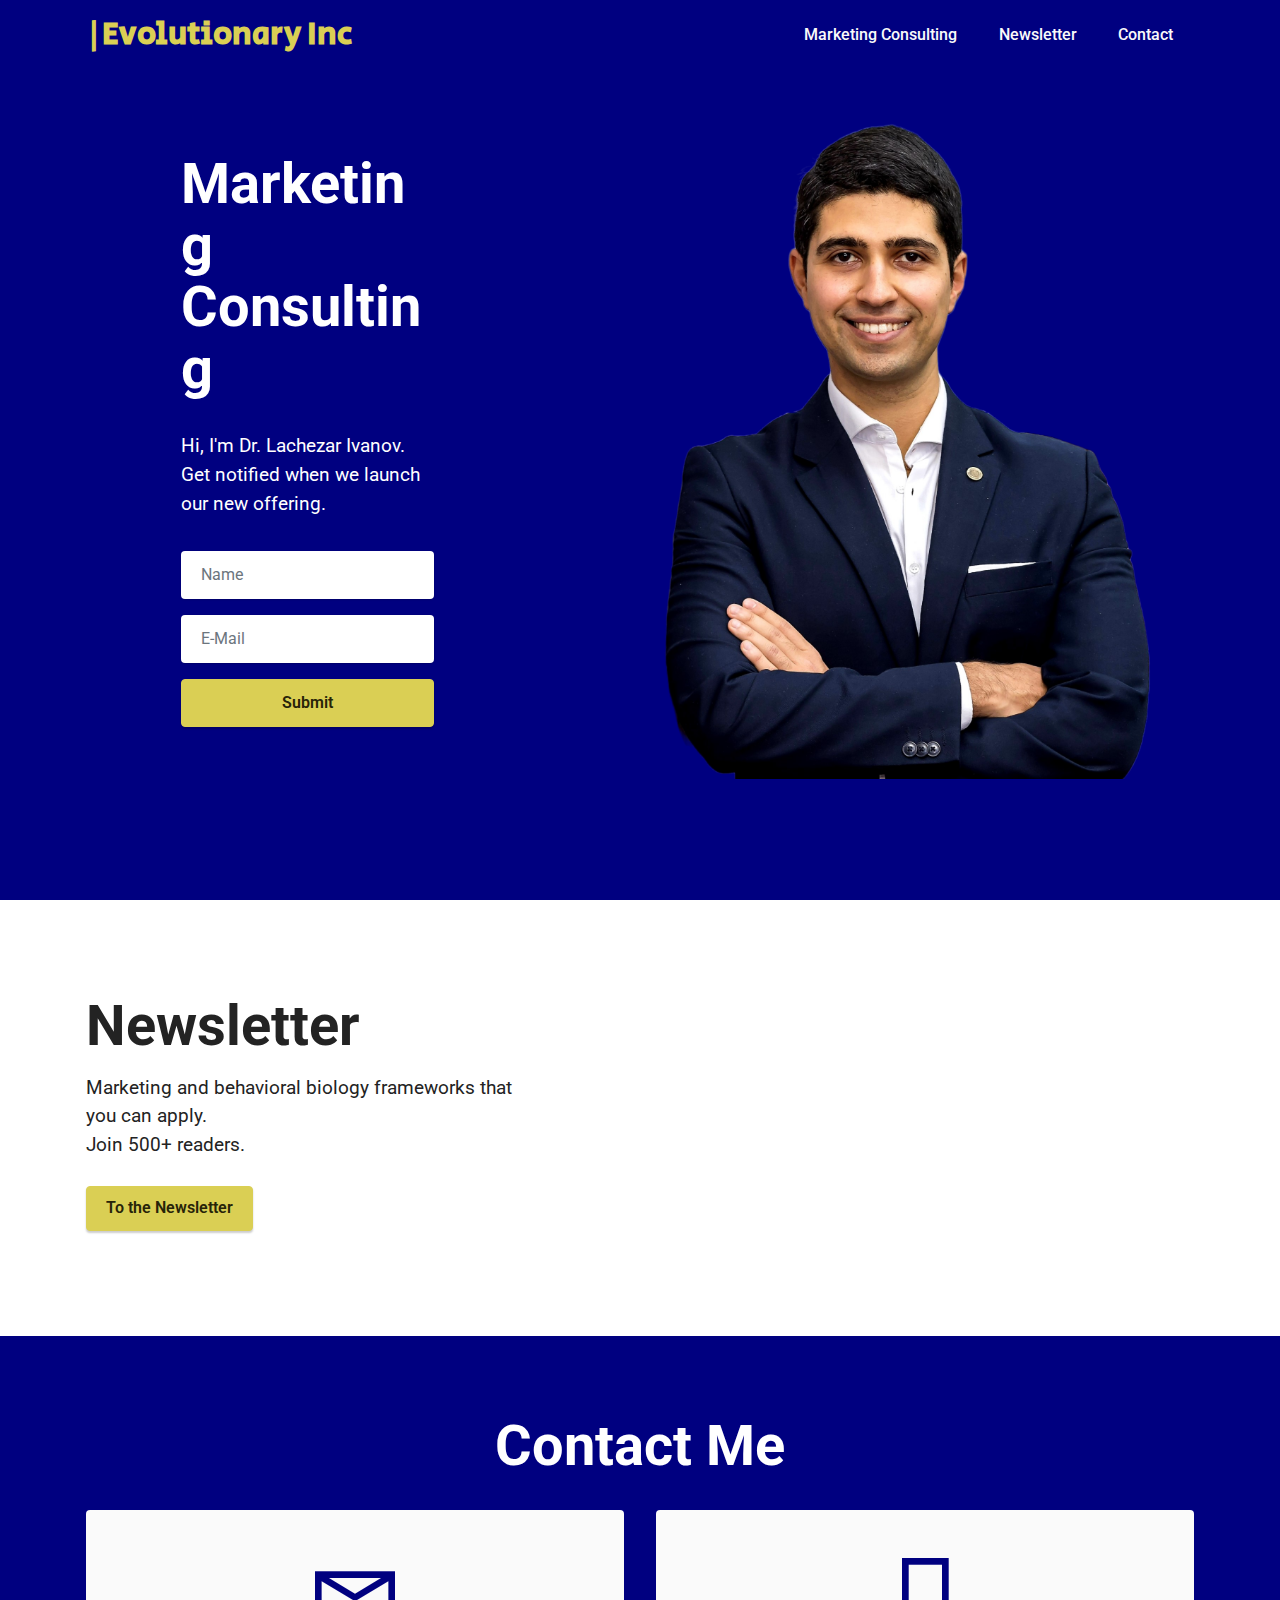
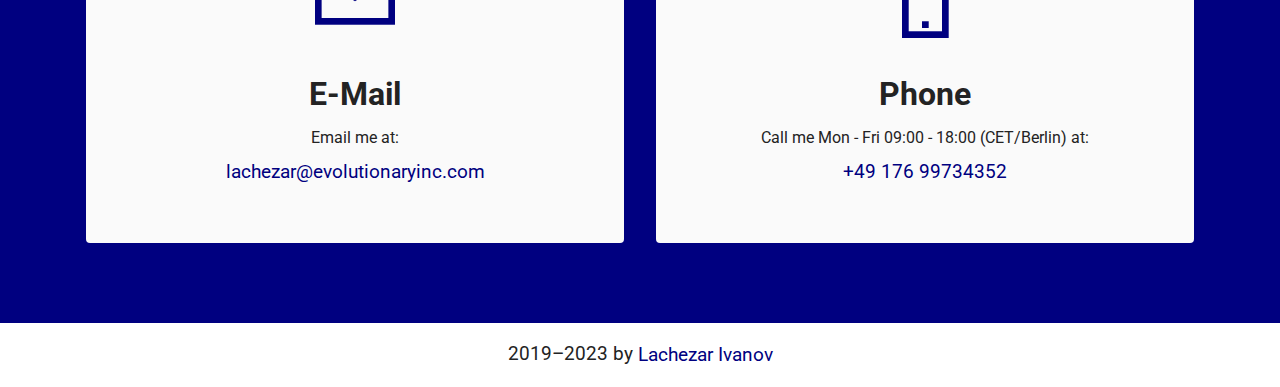
<file: index.html>
<!DOCTYPE html>
<html  >
<head>
  <!-- Site made with Mobirise Website Builder v5.6.13, https://mobirise.com -->
  <meta charset="UTF-8">
  <meta http-equiv="X-UA-Compatible" content="IE=edge">
  <meta name="generator" content="Mobirise v5.6.13, mobirise.com">
  <meta name="twitter:card" content="summary_large_image"/>
  <meta name="twitter:image:src" content="">
  <meta property="og:image" content="">
  <meta name="twitter:title" content="Evolutionary Inc: Marketing Consultancy">
  <meta name="viewport" content="width=device-width, initial-scale=1, minimum-scale=1">
  <link rel="shortcut icon" href="assets/images/evolutionary-inc-logo-500x500-128x128.png" type="image/x-icon">
  <meta name="description" content="Evolutionary Inc is a marketing consultancy working on segmentation, positioning, brand assets, and marketing communications.">
  
  
  <title>Evolutionary Inc: Marketing Consultancy</title>
  <link rel="stylesheet" href="assets/web/assets/mobirise-icons2/mobirise2.css">
  <link rel="stylesheet" href="assets/bootstrap/css/bootstrap.min.css">
  <link rel="stylesheet" href="assets/bootstrap/css/bootstrap-grid.min.css">
  <link rel="stylesheet" href="assets/bootstrap/css/bootstrap-reboot.min.css">
  <link rel="stylesheet" href="assets/dropdown/css/style.css">
  <link rel="stylesheet" href="assets/socicon/css/styles.css">
  <link rel="stylesheet" href="assets/theme/css/style.css">
  <link rel="preload" href="https://fonts.googleapis.com/css?family=Secular+One:400&display=swap" as="style" onload="this.onload=null;this.rel='stylesheet'">
  <noscript><link rel="stylesheet" href="https://fonts.googleapis.com/css?family=Secular+One:400&display=swap"></noscript>
  <link rel="preload" href="https://fonts.googleapis.com/css?family=Roboto:100,100i,300,300i,400,400i,500,500i,700,700i,900,900i&display=swap" as="style" onload="this.onload=null;this.rel='stylesheet'">
  <noscript><link rel="stylesheet" href="https://fonts.googleapis.com/css?family=Roboto:100,100i,300,300i,400,400i,500,500i,700,700i,900,900i&display=swap"></noscript>
  <link rel="preload" as="style" href="assets/mobirise/css/mbr-additional.css"><link rel="stylesheet" href="assets/mobirise/css/mbr-additional.css" type="text/css">
  
  
  
  
</head>
<body>

<!-- Analytics -->
<script>
  (function(i,s,o,g,r,a,m){i['GoogleAnalyticsObject']=r;i[r]=i[r]||function(){
  (i[r].q=i[r].q||[]).push(arguments)},i[r].l=1*new Date();a=s.createElement(o),
  m=s.getElementsByTagName(o)[0];a.async=1;a.src=g;m.parentNode.insertBefore(a,m)
  })(window,document,'script','https://www.google-analytics.com/analytics.js','ga');

  ga('create', 'UA-76173219-5', 'auto');
  ga('send', 'pageview');

</script>
<!-- /Analytics -->


  
  <section data-bs-version="5.1" class="menu menu1 cid-to7gzhZr04" once="menu" id="menu1-f">
    

    <nav class="navbar navbar-dropdown navbar-expand-lg">
        <div class="container">
            <div class="navbar-brand">
                
                <span class="navbar-caption-wrap"><a class="navbar-caption text-secondary text-primary display-1" href="index.html">|Evolutionary Inc</a></span>
            </div>
            <button class="navbar-toggler" type="button" data-toggle="collapse" data-bs-toggle="collapse" data-target="#navbarSupportedContent" data-bs-target="#navbarSupportedContent" aria-controls="navbarNavAltMarkup" aria-expanded="false" aria-label="Toggle navigation">
                <div class="hamburger">
                    <span></span>
                    <span></span>
                    <span></span>
                    <span></span>
                </div>
            </button>
            <div class="collapse navbar-collapse" id="navbarSupportedContent">
                <ul class="navbar-nav nav-dropdown nav-right" data-app-modern-menu="true"><li class="nav-item"><a class="nav-link link text-white text-primary display-4" href="index.html#form4-p">Marketing Consulting</a>
                    </li><li class="nav-item"><a class="nav-link link text-white text-primary display-4" href="index.html#header1-q">Newsletter</a></li><li class="nav-item"><a class="nav-link link text-white text-primary display-4" href="index.html#contacts1-s">Contact</a></li></ul>
                
                
            </div>
        </div>
    </nav>
</section>

<section data-bs-version="5.1" class="form4 cid-ttQBz0E7l8 mbr-fullscreen" id="form4-p">

    

    

    <div class="container">
        <div class="row content-wrapper justify-content-center">
            <div class="col-lg-3 offset-lg-1 mbr-form" data-form-type="formoid">
                <form action="https://mobirise.eu/" method="POST" class="mbr-form form-with-styler" data-form-title="Form Name"><input type="hidden" name="email" data-form-email="true" value="EQu5ahDwADeiQUHLgij36O3Ph3BpRy1OVOCgx5FHbwKoNiD0pfSdRwQ44IWjdr+X67zLuc9Zx8qYf94QKtgQATHbCCCF3hso20zBoK39y7ofCHayWc7Z/lQeY8fdHCHf">
                    <div class="row">
                        <div hidden="hidden" data-form-alert="" class="alert alert-success col-12">Success!</div>
                        <div hidden="hidden" data-form-alert-danger="" class="alert alert-danger col-12">
                            Oops...! some problem!
                        </div>
                    </div>
                    <div class="dragArea row">
                        <div class="col-lg-12 col-md-12 col-sm-12">
                            <h1 class="mbr-section-title mb-4 display-2">
                                <strong>Marketing Consulting</strong></h1>
                        </div>
                        <div class="col-lg-12 col-md-12 col-sm-12">
                            <p class="mbr-text mbr-fonts-style mb-4 display-7">Hi, I'm Dr. Lachezar Ivanov.<br>Get notified when we launch our new offering.</p>
                        </div>
                        <div class="col-lg-12 col-md col-12 form-group mb-3" data-for="name">
                            <input type="text" name="name" placeholder="Name" data-form-field="name" class="form-control" value="" id="name-form4-p">
                        </div>
                        <div class="col-lg-12 col-md col-12 form-group mb-3" data-for="email">
                            <input type="email" name="email" placeholder="E-Mail" data-form-field="email" class="form-control" value="" id="email-form4-p">
                        </div>
                        <div class="col-12 col-md-auto mbr-section-btn"><button type="submit" class="btn btn-secondary display-4">Submit</button></div>
                    </div>
                </form>
            </div>
            <div class="col-lg-7 offset-lg-1 col-12">
                <div class="image-wrapper">
                    <img class="w-100" src="assets/images/lachezar-ivanov-2.png" alt="">
                </div>
            </div>
        </div>
    </div>
</section>

<section data-bs-version="5.1" class="header1 cid-ttQEylziJT" id="header1-q">

    

    
    

    <div class="container">
        <div class="row">
            <div class="col-12 col-lg-5">
                <h1 class="mbr-section-title mbr-fonts-style mb-3 display-2"><strong>Newsletter</strong></h1>
                
                <p class="mbr-text mbr-fonts-style display-7">Marketing and behavioral biology frameworks that you can apply.<br>Join 500+ readers.</p>
                <div class="mbr-section-btn mt-3"><a class="btn btn-secondary display-4" href="https://www.linkedin.com/newsletters/evolutionary-inc-6883806174953705472/">To the Newsletter</a></div>
            </div>
        </div>
    </div>
</section>

<section data-bs-version="5.1" class="contacts1 cid-ttQIy00eba" id="contacts1-s">

    

    
    
    <div class="container">
        <div class="mbr-section-head">
            <h3 class="mbr-section-title mbr-fonts-style align-center mb-0 display-2">
                <strong>Contact Me</strong></h3>
            
        </div>
        <div class="row justify-content-center mt-4">
            <div class="card col-12 col-lg-6">
                <div class="card-wrapper">
                    <div class="card-box align-center">
                        <div class="image-wrapper">
                            <span class="mbr-iconfont mobi-mbri-letter mobi-mbri"></span>
                        </div>
                        <h4 class="card-title mbr-fonts-style mb-2 display-5">
                            <strong>E-Mail</strong>
                        </h4>
                        <p class="mbr-text mbr-fonts-style mb-2 display-4">
                            Email me at:</p>
                        <h5 class="link mbr-fonts-style display-7"><a href="mailto:lachezar@evolutionaryinc.com" class="text-primary">lachezar@evolutionaryinc.com</a>
                        </h5>
                    </div>
                </div>
            </div>
            <div class="card col-12 col-lg-6">
                <div class="card-wrapper">
                    <div class="card-box align-center">
                        <div class="image-wrapper">
                            <span class="mbr-iconfont mobi-mbri-mobile-2 mobi-mbri"></span>
                        </div>
                        <h4 class="card-title mbr-fonts-style align-center mb-2 display-5">
                            <strong>Phone</strong>
                        </h4>
                        <p class="mbr-text mbr-fonts-style mb-2 display-4">Call me Mon - Fri 09:00 - 18:00 (CET/Berlin) at:</p>
                        <h5 class="link mbr-black mbr-fonts-style display-7"><a href="tel:+49 176 99734352" class="text-primary">+49 176 99734352</a></h5>
                    </div>
                </div>
            </div>
        </div>
    </div>
</section><section class="display-7" style="padding: 0;align-items: center;justify-content: center;flex-wrap: wrap;    align-content: center;display: flex;position: relative;height: 4rem;"><a href="https://mobiri.se/239998" style="flex: 1 1;height: 4rem;position: absolute;width: 100%;z-index: 1;"><img alt="" style="height: 4rem;" src="[data-uri]"></a><p style="margin: 0;text-align: center;" class="display-7">2019–2023 by &#8204;</p><a style="z-index:1" href="https://mobirise.com/builder/web-design-program.html">Lachezar Ivanov</a></section><script src="assets/bootstrap/js/bootstrap.bundle.min.js"></script>  <script src="assets/smoothscroll/smooth-scroll.js"></script>  <script src="assets/ytplayer/index.js"></script>  <script src="assets/dropdown/js/navbar-dropdown.js"></script>  <script src="assets/theme/js/script.js"></script>  <script src="assets/formoid/formoid.min.js"></script>  
  
  
</body>
</html>
</file>
<file: assets/web/assets/mobirise-icons2/mobirise2.css>
@font-face {
  font-family: 'Moririse2';
  font-display: swap;
  src:  url('mobirise2.eot?f2bix4');
  src:  url('mobirise2.eot?f2bix4#iefix') format('embedded-opentype'),
    url('mobirise2.ttf?f2bix4') format('truetype'),
    url('mobirise2.woff?f2bix4') format('woff'),
    url('mobirise2.svg?f2bix4#mobirise2') format('svg');
  font-weight: normal;
  font-style: normal;
}

[class^="mobi-"], [class*=" mobi-"] {
  /* use !important to prevent issues with browser extensions that change fonts */
  font-family: 'Moririse2' !important;
  speak: none;
  font-style: normal;
  font-weight: normal;
  font-variant: normal;
  text-transform: none;
  line-height: 1;

  /* Better Font Rendering =========== */
  -webkit-font-smoothing: antialiased;
  -moz-osx-font-smoothing: grayscale;
}

.mobi-mbri-add-submenu:before {
  content: "\e900";
}
.mobi-mbri-alert:before {
  content: "\e901";
}
.mobi-mbri-align-center:before {
  content: "\e902";
}
.mobi-mbri-align-justify:before {
  content: "\e903";
}
.mobi-mbri-align-left:before {
  content: "\e904";
}
.mobi-mbri-align-right:before {
  content: "\e905";
}
.mobi-mbri-android:before {
  content: "\e906";
}
.mobi-mbri-apple:before {
  content: "\e907";
}
.mobi-mbri-arrow-down:before {
  content: "\e908";
}
.mobi-mbri-arrow-next:before {
  content: "\e909";
}
.mobi-mbri-arrow-prev:before {
  content: "\e90a";
}
.mobi-mbri-arrow-up:before {
  content: "\e90b";
}
.mobi-mbri-bold:before {
  content: "\e90c";
}
.mobi-mbri-bookmark:before {
  content: "\e90d";
}
.mobi-mbri-bootstrap:before {
  content: "\e90e";
}
.mobi-mbri-briefcase:before {
  content: "\e90f";
}
.mobi-mbri-browse:before {
  content: "\e910";
}
.mobi-mbri-bulleted-list:before {
  content: "\e911";
}
.mobi-mbri-calendar:before {
  content: "\e912";
}
.mobi-mbri-camera:before {
  content: "\e913";
}
.mobi-mbri-cart-add:before {
  content: "\e914";
}
.mobi-mbri-cart-full:before {
  content: "\e915";
}
.mobi-mbri-cash:before {
  content: "\e916";
}
.mobi-mbri-change-style:before {
  content: "\e917";
}
.mobi-mbri-chat:before {
  content: "\e918";
}
.mobi-mbri-clock:before {
  content: "\e919";
}
.mobi-mbri-close:before {
  content: "\e91a";
}
.mobi-mbri-cloud:before {
  content: "\e91b";
}
.mobi-mbri-code:before {
  content: "\e91c";
}
.mobi-mbri-contact-form:before {
  content: "\e91d";
}
.mobi-mbri-credit-card:before {
  content: "\e91e";
}
.mobi-mbri-cursor-click:before {
  content: "\e91f";
}
.mobi-mbri-cust-feedback:before {
  content: "\e920";
}
.mobi-mbri-database:before {
  content: "\e921";
}
.mobi-mbri-delivery:before {
  content: "\e922";
}
.mobi-mbri-desktop:before {
  content: "\e923";
}
.mobi-mbri-devices:before {
  content: "\e924";
}
.mobi-mbri-down:before {
  content: "\e925";
}
.mobi-mbri-download-2:before {
  content: "\e926";
}
.mobi-mbri-download:before {
  content: "\e927";
}
.mobi-mbri-drag-n-drop-2:before {
  content: "\e928";
}
.mobi-mbri-drag-n-drop:before {
  content: "\e929";
}
.mobi-mbri-edit-2:before {
  content: "\e92a";
}
.mobi-mbri-edit:before {
  content: "\e92b";
}
.mobi-mbri-error:before {
  content: "\e92c";
}
.mobi-mbri-extension:before {
  content: "\e92d";
}
.mobi-mbri-features:before {
  content: "\e92e";
}
.mobi-mbri-file:before {
  content: "\e92f";
}
.mobi-mbri-flag:before {
  content: "\e930";
}
.mobi-mbri-folder:before {
  content: "\e931";
}
.mobi-mbri-gift:before {
  content: "\e932";
}
.mobi-mbri-github:before {
  content: "\e933";
}
.mobi-mbri-globe-2:before {
  content: "\e934";
}
.mobi-mbri-globe:before {
  content: "\e935";
}
.mobi-mbri-growing-chart:before {
  content: "\e936";
}
.mobi-mbri-hearth:before {
  content: "\e937";
}
.mobi-mbri-help:before {
  content: "\e938";
}
.mobi-mbri-home:before {
  content: "\e939";
}
.mobi-mbri-hot-cup:before {
  content: "\e93a";
}
.mobi-mbri-idea:before {
  content: "\e93b";
}
.mobi-mbri-image-gallery:before {
  content: "\e93c";
}
.mobi-mbri-image-slider:before {
  content: "\e93d";
}
.mobi-mbri-info:before {
  content: "\e93e";
}
.mobi-mbri-italic:before {
  content: "\e93f";
}
.mobi-mbri-key:before {
  content: "\e940";
}
.mobi-mbri-laptop:before {
  content: "\e941";
}
.mobi-mbri-layers:before {
  content: "\e942";
}
.mobi-mbri-left-right:before {
  content: "\e943";
}
.mobi-mbri-left:before {
  content: "\e944";
}
.mobi-mbri-letter:before {
  content: "\e945";
}
.mobi-mbri-like:before {
  content: "\e946";
}
.mobi-mbri-link:before {
  content: "\e947";
}
.mobi-mbri-lock:before {
  content: "\e948";
}
.mobi-mbri-login:before {
  content: "\e949";
}
.mobi-mbri-logout:before {
  content: "\e94a";
}
.mobi-mbri-magic-stick:before {
  content: "\e94b";
}
.mobi-mbri-map-pin:before {
  content: "\e94c";
}
.mobi-mbri-menu:before {
  content: "\e94d";
}
.mobi-mbri-mobile-2:before {
  content: "\e94e";
}
.mobi-mbri-mobile-horizontal:before {
  content: "\e94f";
}
.mobi-mbri-mobile:before {
  content: "\e950";
}
.mobi-mbri-mobirise:before {
  content: "\e951";
}
.mobi-mbri-more-horizontal:before {
  content: "\e952";
}
.mobi-mbri-more-vertical:before {
  content: "\e953";
}
.mobi-mbri-music:before {
  content: "\e954";
}
.mobi-mbri-new-file:before {
  content: "\e955";
}
.mobi-mbri-numbered-list:before {
  content: "\e956";
}
.mobi-mbri-opened-folder:before {
  content: "\e957";
}
.mobi-mbri-pages:before {
  content: "\e958";
}
.mobi-mbri-paper-plane:before {
  content: "\e959";
}
.mobi-mbri-paperclip:before {
  content: "\e95a";
}
.mobi-mbri-phone:before {
  content: "\e95b";
}
.mobi-mbri-photo:before {
  content: "\e95c";
}
.mobi-mbri-photos:before {
  content: "\e95d";
}
.mobi-mbri-pin:before {
  content: "\e95e";
}
.mobi-mbri-play:before {
  content: "\e95f";
}
.mobi-mbri-plus:before {
  content: "\e960";
}
.mobi-mbri-preview:before {
  content: "\e961";
}
.mobi-mbri-print:before {
  content: "\e962";
}
.mobi-mbri-protect:before {
  content: "\e963";
}
.mobi-mbri-question:before {
  content: "\e964";
}
.mobi-mbri-quote-left:before {
  content: "\e965";
}
.mobi-mbri-quote-right:before {
  content: "\e966";
}
.mobi-mbri-redo:before {
  content: "\e967";
}
.mobi-mbri-refresh:before {
  content: "\e968";
}
.mobi-mbri-responsive-2:before {
  content: "\e969";
}
.mobi-mbri-responsive:before {
  content: "\e96a";
}
.mobi-mbri-right:before {
  content: "\e96b";
}
.mobi-mbri-rocket:before {
  content: "\e96c";
}
.mobi-mbri-sad-face:before {
  content: "\e96d";
}
.mobi-mbri-sale:before {
  content: "\e96e";
}
.mobi-mbri-save:before {
  content: "\e96f";
}
.mobi-mbri-search:before {
  content: "\e970";
}
.mobi-mbri-setting-2:before {
  content: "\e971";
}
.mobi-mbri-setting-3:before {
  content: "\e972";
}
.mobi-mbri-setting:before {
  content: "\e973";
}
.mobi-mbri-share:before {
  content: "\e974";
}
.mobi-mbri-shopping-bag:before {
  content: "\e975";
}
.mobi-mbri-shopping-basket:before {
  content: "\e976";
}
.mobi-mbri-shopping-cart:before {
  content: "\e977";
}
.mobi-mbri-sites:before {
  content: "\e978";
}
.mobi-mbri-smile-face:before {
  content: "\e979";
}
.mobi-mbri-speed:before {
  content: "\e97a";
}
.mobi-mbri-star:before {
  content: "\e97b";
}
.mobi-mbri-success:before {
  content: "\e97c";
}
.mobi-mbri-sun:before {
  content: "\e97d";
}
.mobi-mbri-sun2:before {
  content: "\e97e";
}
.mobi-mbri-tablet-vertical:before {
  content: "\e97f";
}
.mobi-mbri-tablet:before {
  content: "\e980";
}
.mobi-mbri-target:before {
  content: "\e981";
}
.mobi-mbri-timer:before {
  content: "\e982";
}
.mobi-mbri-to-ftp:before {
  content: "\e983";
}
.mobi-mbri-to-local-drive:before {
  content: "\e984";
}
.mobi-mbri-touch-swipe:before {
  content: "\e985";
}
.mobi-mbri-touch:before {
  content: "\e986";
}
.mobi-mbri-trash:before {
  content: "\e987";
}
.mobi-mbri-underline:before {
  content: "\e988";
}
.mobi-mbri-undo:before {
  content: "\e989";
}
.mobi-mbri-unlink:before {
  content: "\e98a";
}
.mobi-mbri-unlock:before {
  content: "\e98b";
}
.mobi-mbri-up-down:before {
  content: "\e98c";
}
.mobi-mbri-up:before {
  content: "\e98d";
}
.mobi-mbri-update:before {
  content: "\e98e";
}
.mobi-mbri-upload-2:before {
  content: "\e98f";
}
.mobi-mbri-upload:before {
  content: "\e990";
}
.mobi-mbri-user-2:before {
  content: "\e991";
}
.mobi-mbri-user:before {
  content: "\e992";
}
.mobi-mbri-users:before {
  content: "\e993";
}
.mobi-mbri-video-play:before {
  content: "\e994";
}
.mobi-mbri-video:before {
  content: "\e995";
}
.mobi-mbri-watch:before {
  content: "\e996";
}
.mobi-mbri-website-theme-2:before {
  content: "\e997";
}
.mobi-mbri-website-theme:before {
  content: "\e998";
}
.mobi-mbri-wifi:before {
  content: "\e999";
}
.mobi-mbri-windows:before {
  content: "\e99a";
}
.mobi-mbri-zoom-in:before {
  content: "\e99b";
}
.mobi-mbri-zoom-out:before {
  content: "\e99c";
}
</file>
<file: assets/dropdown/css/style.css>
.navbar-dropdown {
  left: 0;
  padding: 0;
  position: absolute;
  right: 0;
  top: 0;
  transition: all 0.45s ease;
  z-index: 1030;
  background: #282828; }
  .navbar-dropdown .navbar-logo {
    margin-right: 0.8rem;
    transition: margin 0.3s ease-in-out;
    vertical-align: middle; }
    .navbar-dropdown .navbar-logo img {
      height: 3.125rem;
      transition: all 0.3s ease-in-out; }
    .navbar-dropdown .navbar-logo.mbr-iconfont {
      font-size: 3.125rem;
      line-height: 3.125rem; }
  .navbar-dropdown .navbar-caption {
    font-weight: 700;
    white-space: normal;
    vertical-align: -4px;
    line-height: 3.125rem !important; }
    .navbar-dropdown .navbar-caption, .navbar-dropdown .navbar-caption:hover {
      color: inherit;
      text-decoration: none; }
  .navbar-dropdown .mbr-iconfont + .navbar-caption {
    vertical-align: -1px; }
  .navbar-dropdown.navbar-fixed-top {
    position: fixed; }
  .navbar-dropdown .navbar-brand span {
    vertical-align: -4px; }
  .navbar-dropdown.bg-color.transparent {
    background: none; }
  .navbar-dropdown.navbar-short .navbar-brand {
    padding: 0.625rem 0; }
    .navbar-dropdown.navbar-short .navbar-brand span {
      vertical-align: -1px; }
  .navbar-dropdown.navbar-short .navbar-caption {
    line-height: 2.375rem !important;
    vertical-align: -2px; }
  .navbar-dropdown.navbar-short .navbar-logo {
    margin-right: 0.5rem; }
    .navbar-dropdown.navbar-short .navbar-logo img {
      height: 2.375rem; }
    .navbar-dropdown.navbar-short .navbar-logo.mbr-iconfont {
      font-size: 2.375rem;
      line-height: 2.375rem; }
  .navbar-dropdown.navbar-short .mbr-table-cell {
    height: 3.625rem; }
  .navbar-dropdown .navbar-close {
    left: 0.6875rem;
    position: fixed;
    top: 0.75rem;
    z-index: 1000; }
  .navbar-dropdown .hamburger-icon {
    content: "";
    display: inline-block;
    vertical-align: middle;
    width: 16px;
    -webkit-box-shadow: 0 -6px 0 1px #282828,0 0 0 1px #282828,0 6px 0 1px #282828;
    -moz-box-shadow: 0 -6px 0 1px #282828,0 0 0 1px #282828,0 6px 0 1px #282828;
    box-shadow: 0 -6px 0 1px #282828,0 0 0 1px #282828,0 6px 0 1px #282828; }

.dropdown-menu .dropdown-toggle[data-toggle="dropdown-submenu"]::after {
  border-bottom: 0.35em solid transparent;
  border-left: 0.35em solid;
  border-right: 0;
  border-top: 0.35em solid transparent;
  margin-left: 0.3rem; }

.dropdown-menu .dropdown-item:focus {
  outline: 0; }

.nav-dropdown {
  font-size: 0.75rem;
  font-weight: 500;
  height: auto !important; }
  .nav-dropdown .nav-btn {
    padding-left: 1rem; }
  .nav-dropdown .link {
    margin: .667em 1.667em;
    font-weight: 500;
    padding: 0;
    transition: color .2s ease-in-out; }
    .nav-dropdown .link.dropdown-toggle {
      margin-right: 2.583em; }
      .nav-dropdown .link.dropdown-toggle::after {
        margin-left: .25rem;
        border-top: 0.35em solid;
        border-right: 0.35em solid transparent;
        border-left: 0.35em solid transparent;
        border-bottom: 0; }
      .nav-dropdown .link.dropdown-toggle[aria-expanded="true"] {
        margin: 0;
        padding: 0.667em 3.263em  0.667em 1.667em; }
  .nav-dropdown .link::after,
  .nav-dropdown .dropdown-item::after {
    color: inherit; }
  .nav-dropdown .btn {
    font-size: 0.75rem;
    font-weight: 700;
    letter-spacing: 0;
    margin-bottom: 0;
    padding-left: 1.25rem;
    padding-right: 1.25rem; }
  .nav-dropdown .dropdown-menu {
    border-radius: 0;
    border: 0;
    left: 0;
    margin: 0;
    padding-bottom: 1.25rem;
    padding-top: 1.25rem;
    position: relative; }
  .nav-dropdown .dropdown-submenu {
    margin-left: 0.125rem;
    top: 0; }
  .nav-dropdown .dropdown-item {
    font-weight: 500;
    line-height: 2;
    padding: 0.3846em 4.615em 0.3846em 1.5385em;
    position: relative;
    transition: color .2s ease-in-out, background-color .2s ease-in-out; }
    .nav-dropdown .dropdown-item::after {
      margin-top: -0.3077em;
      position: absolute;
      right: 1.1538em;
      top: 50%; }
    .nav-dropdown .dropdown-item:focus, .nav-dropdown .dropdown-item:hover {
      background: none; }

@media (max-width: 767px) {
  .nav-dropdown.navbar-toggleable-sm {
    bottom: 0;
    display: none;
    left: 0;
    overflow-x: hidden;
    position: fixed;
    top: 0;
    transform: translateX(-100%);
    -ms-transform: translateX(-100%);
    -webkit-transform: translateX(-100%);
    width: 18.75rem;
    z-index: 999; } }
.nav-dropdown.navbar-toggleable-xl {
  bottom: 0;
  display: none;
  left: 0;
  overflow-x: hidden;
  position: fixed;
  top: 0;
  transform: translateX(-100%);
  -ms-transform: translateX(-100%);
  -webkit-transform: translateX(-100%);
  width: 18.75rem;
  z-index: 999; }

.nav-dropdown-sm {
  display: block !important;
  overflow-x: hidden;
  overflow: auto;
  padding-top: 3.875rem; }
  .nav-dropdown-sm::after {
    content: "";
    display: block;
    height: 3rem;
    width: 100%; }
  .nav-dropdown-sm.collapse.in ~ .navbar-close {
    display: block !important; }
  .nav-dropdown-sm.collapsing, .nav-dropdown-sm.collapse.in {
    transform: translateX(0);
    -ms-transform: translateX(0);
    -webkit-transform: translateX(0);
    transition: all 0.25s ease-out;
    -webkit-transition: all 0.25s ease-out;
    background: #282828; }
  .nav-dropdown-sm.collapsing[aria-expanded="false"] {
    transform: translateX(-100%);
    -ms-transform: translateX(-100%);
    -webkit-transform: translateX(-100%); }
  .nav-dropdown-sm .nav-item {
    display: block;
    margin-left: 0 !important;
    padding-left: 0; }
  .nav-dropdown-sm .link,
  .nav-dropdown-sm .dropdown-item {
    border-top: 1px dotted rgba(255, 255, 255, 0.1);
    font-size: 0.8125rem;
    line-height: 1.6;
    margin: 0 !important;
    padding: 0.875rem 2.4rem 0.875rem 1.5625rem !important;
    position: relative;
    white-space: normal; }
    .nav-dropdown-sm .link:focus, .nav-dropdown-sm .link:hover,
    .nav-dropdown-sm .dropdown-item:focus,
    .nav-dropdown-sm .dropdown-item:hover {
      background: rgba(0, 0, 0, 0.2) !important;
      color: #c0a375; }
  .nav-dropdown-sm .nav-btn {
    position: relative;
    padding: 1.5625rem 1.5625rem 0 1.5625rem; }
    .nav-dropdown-sm .nav-btn::before {
      border-top: 1px dotted rgba(255, 255, 255, 0.1);
      content: "";
      left: 0;
      position: absolute;
      top: 0;
      width: 100%; }
    .nav-dropdown-sm .nav-btn + .nav-btn {
      padding-top: 0.625rem; }
      .nav-dropdown-sm .nav-btn + .nav-btn::before {
        display: none; }
  .nav-dropdown-sm .btn {
    padding: 0.625rem 0; }
  .nav-dropdown-sm .dropdown-toggle[data-toggle="dropdown-submenu"]::after {
    margin-left: .25rem;
    border-top: 0.35em solid;
    border-right: 0.35em solid transparent;
    border-left: 0.35em solid transparent;
    border-bottom: 0; }
  .nav-dropdown-sm .dropdown-toggle[data-toggle="dropdown-submenu"][aria-expanded="true"]::after {
    border-top: 0;
    border-right: 0.35em solid transparent;
    border-left: 0.35em solid transparent;
    border-bottom: 0.35em solid; }
  .nav-dropdown-sm .dropdown-menu {
    margin: 0;
    padding: 0;
    position: relative;
    top: 0;
    left: 0;
    width: 100%;
    border: 0;
    float: none;
    border-radius: 0;
    background: none; }
  .nav-dropdown-sm .dropdown-submenu {
    left: 100%;
    margin-left: 0.125rem;
    margin-top: -1.25rem;
    top: 0; }

.navbar-toggleable-sm .nav-dropdown .dropdown-menu {
  position: absolute; }

.navbar-toggleable-sm .nav-dropdown .dropdown-submenu {
  left: 100%;
  margin-left: 0.125rem;
  margin-top: -1.25rem;
  top: 0; }

.navbar-toggleable-sm.opened .nav-dropdown .dropdown-menu {
  position: relative; }

.navbar-toggleable-sm.opened .nav-dropdown .dropdown-submenu {
  left: 0;
  margin-left: 00rem;
  margin-top: 0rem;
  top: 0; }

.is-builder .nav-dropdown.collapsing {
  transition: none !important; }
</file>
<file: assets/socicon/css/styles.css>
@charset "UTF-8";

@font-face {
  font-family: 'Socicon';
  src:  url('../fonts/socicon.eot');
  src:  url('../fonts/socicon.eot?#iefix') format('embedded-opentype'),
    url('../fonts/socicon.woff2') format('woff2'),
    url('../fonts/socicon.ttf') format('truetype'),
    url('../fonts/socicon.woff') format('woff'),
    url('../fonts/socicon.svg#socicon') format('svg');
  font-weight: normal;
  font-style: normal;
  font-display: swap;
}

[data-icon]:before {
  font-family: "socicon" !important;
  content: attr(data-icon);
  font-style: normal !important;
  font-weight: normal !important;
  font-variant: normal !important;
  text-transform: none !important;
  speak: none;
  line-height: 1;
  -webkit-font-smoothing: antialiased;
  -moz-osx-font-smoothing: grayscale;
}

[class^="socicon-"], [class*=" socicon-"] {
  /* use !important to prevent issues with browser extensions that change fonts */
  font-family: 'Socicon' !important;
  speak: none;
  font-style: normal;
  font-weight: normal;
  font-variant: normal;
  text-transform: none;
  line-height: 1;

  /* Better Font Rendering =========== */
  -webkit-font-smoothing: antialiased;
  -moz-osx-font-smoothing: grayscale;
}

.socicon-eitaa:before {
  content: "\e97c";
}
.socicon-soroush:before {
  content: "\e97d";
}
.socicon-bale:before {
  content: "\e97e";
}
.socicon-zazzle:before {
  content: "\e97b";
}
.socicon-society6:before {
  content: "\e97a";
}
.socicon-redbubble:before {
  content: "\e979";
}
.socicon-avvo:before {
  content: "\e978";
}
.socicon-stitcher:before {
  content: "\e977";
}
.socicon-googlehangouts:before {
  content: "\e974";
}
.socicon-dlive:before {
  content: "\e975";
}
.socicon-vsco:before {
  content: "\e976";
}
.socicon-flipboard:before {
  content: "\e973";
}
.socicon-ubuntu:before {
  content: "\e958";
}
.socicon-artstation:before {
  content: "\e959";
}
.socicon-invision:before {
  content: "\e95a";
}
.socicon-torial:before {
  content: "\e95b";
}
.socicon-collectorz:before {
  content: "\e95c";
}
.socicon-seenthis:before {
  content: "\e95d";
}
.socicon-googleplaymusic:before {
  content: "\e95e";
}
.socicon-debian:before {
  content: "\e95f";
}
.socicon-filmfreeway:before {
  content: "\e960";
}
.socicon-gnome:before {
  content: "\e961";
}
.socicon-itchio:before {
  content: "\e962";
}
.socicon-jamendo:before {
  content: "\e963";
}
.socicon-mix:before {
  content: "\e964";
}
.socicon-sharepoint:before {
  content: "\e965";
}
.socicon-tinder:before {
  content: "\e966";
}
.socicon-windguru:before {
  content: "\e967";
}
.socicon-cdbaby:before {
  content: "\e968";
}
.socicon-elementaryos:before {
  content: "\e969";
}
.socicon-stage32:before {
  content: "\e96a";
}
.socicon-tiktok:before {
  content: "\e96b";
}
.socicon-gitter:before {
  content: "\e96c";
}
.socicon-letterboxd:before {
  content: "\e96d";
}
.socicon-threema:before {
  content: "\e96e";
}
.socicon-splice:before {
  content: "\e96f";
}
.socicon-metapop:before {
  content: "\e970";
}
.socicon-naver:before {
  content: "\e971";
}
.socicon-remote:before {
  content: "\e972";
}
.socicon-internet:before {
  content: "\e957";
}
.socicon-moddb:before {
  content: "\e94b";
}
.socicon-indiedb:before {
  content: "\e94c";
}
.socicon-traxsource:before {
  content: "\e94d";
}
.socicon-gamefor:before {
  content: "\e94e";
}
.socicon-pixiv:before {
  content: "\e94f";
}
.socicon-myanimelist:before {
  content: "\e950";
}
.socicon-blackberry:before {
  content: "\e951";
}
.socicon-wickr:before {
  content: "\e952";
}
.socicon-spip:before {
  content: "\e953";
}
.socicon-napster:before {
  content: "\e954";
}
.socicon-beatport:before {
  content: "\e955";
}
.socicon-hackerone:before {
  content: "\e956";
}
.socicon-hackernews:before {
  content: "\e946";
}
.socicon-smashwords:before {
  content: "\e947";
}
.socicon-kobo:before {
  content: "\e948";
}
.socicon-bookbub:before {
  content: "\e949";
}
.socicon-mailru:before {
  content: "\e94a";
}
.socicon-gitlab:before {
  content: "\e945";
}
.socicon-instructables:before {
  content: "\e944";
}
.socicon-portfolio:before {
  content: "\e943";
}
.socicon-codered:before {
  content: "\e940";
}
.socicon-origin:before {
  content: "\e941";
}
.socicon-nextdoor:before {
  content: "\e942";
}
.socicon-udemy:before {
  content: "\e93f";
}
.socicon-livemaster:before {
  content: "\e93e";
}
.socicon-crunchbase:before {
  content: "\e93b";
}
.socicon-homefy:before {
  content: "\e93c";
}
.socicon-calendly:before {
  content: "\e93d";
}
.socicon-realtor:before {
  content: "\e90f";
}
.socicon-tidal:before {
  content: "\e910";
}
.socicon-qobuz:before {
  content: "\e911";
}
.socicon-natgeo:before {
  content: "\e912";
}
.socicon-mastodon:before {
  content: "\e913";
}
.socicon-unsplash:before {
  content: "\e914";
}
.socicon-homeadvisor:before {
  content: "\e915";
}
.socicon-angieslist:before {
  content: "\e916";
}
.socicon-codepen:before {
  content: "\e917";
}
.socicon-slack:before {
  content: "\e918";
}
.socicon-openaigym:before {
  content: "\e919";
}
.socicon-logmein:before {
  content: "\e91a";
}
.socicon-fiverr:before {
  content: "\e91b";
}
.socicon-gotomeeting:before {
  content: "\e91c";
}
.socicon-aliexpress:before {
  content: "\e91d";
}
.socicon-guru:before {
  content: "\e91e";
}
.socicon-appstore:before {
  content: "\e91f";
}
.socicon-homes:before {
  content: "\e920";
}
.socicon-zoom:before {
  content: "\e921";
}
.socicon-alibaba:before {
  content: "\e922";
}
.socicon-craigslist:before {
  content: "\e923";
}
.socicon-wix:before {
  content: "\e924";
}
.socicon-redfin:before {
  content: "\e925";
}
.socicon-googlecalendar:before {
  content: "\e926";
}
.socicon-shopify:before {
  content: "\e927";
}
.socicon-freelancer:before {
  content: "\e928";
}
.socicon-seedrs:before {
  content: "\e929";
}
.socicon-bing:before {
  content: "\e92a";
}
.socicon-doodle:before {
  content: "\e92b";
}
.socicon-bonanza:before {
  content: "\e92c";
}
.socicon-squarespace:before {
  content: "\e92d";
}
.socicon-toptal:before {
  content: "\e92e";
}
.socicon-gust:before {
  content: "\e92f";
}
.socicon-ask:before {
  content: "\e930";
}
.socicon-trulia:before {
  content: "\e931";
}
.socicon-loomly:before {
  content: "\e932";
}
.socicon-ghost:before {
  content: "\e933";
}
.socicon-upwork:before {
  content: "\e934";
}
.socicon-fundable:before {
  content: "\e935";
}
.socicon-booking:before {
  content: "\e936";
}
.socicon-googlemaps:before {
  content: "\e937";
}
.socicon-zillow:before {
  content: "\e938";
}
.socicon-niconico:before {
  content: "\e939";
}
.socicon-toneden:before {
  content: "\e93a";
}
.socicon-augment:before {
  content: "\e908";
}
.socicon-bitbucket:before {
  content: "\e909";
}
.socicon-fyuse:before {
  content: "\e90a";
}
.socicon-yt-gaming:before {
  content: "\e90b";
}
.socicon-sketchfab:before {
  content: "\e90c";
}
.socicon-mobcrush:before {
  content: "\e90d";
}
.socicon-microsoft:before {
  content: "\e90e";
}
.socicon-pandora:before {
  content: "\e907";
}
.socicon-messenger:before {
  content: "\e906";
}
.socicon-gamewisp:before {
  content: "\e905";
}
.socicon-bloglovin:before {
  content: "\e904";
}
.socicon-tunein:before {
  content: "\e903";
}
.socicon-gamejolt:before {
  content: "\e901";
}
.socicon-trello:before {
  content: "\e902";
}
.socicon-spreadshirt:before {
  content: "\e900";
}
.socicon-500px:before {
  content: "\e000";
}
.socicon-8tracks:before {
  content: "\e001";
}
.socicon-airbnb:before {
  content: "\e002";
}
.socicon-alliance:before {
  content: "\e003";
}
.socicon-amazon:before {
  content: "\e004";
}
.socicon-amplement:before {
  content: "\e005";
}
.socicon-android:before {
  content: "\e006";
}
.socicon-angellist:before {
  content: "\e007";
}
.socicon-apple:before {
  content: "\e008";
}
.socicon-appnet:before {
  content: "\e009";
}
.socicon-baidu:before {
  content: "\e00a";
}
.socicon-bandcamp:before {
  content: "\e00b";
}
.socicon-battlenet:before {
  content: "\e00c";
}
.socicon-mixer:before {
  content: "\e00d";
}
.socicon-bebee:before {
  content: "\e00e";
}
.socicon-bebo:before {
  content: "\e00f";
}
.socicon-behance:before {
  content: "\e010";
}
.socicon-blizzard:before {
  content: "\e011";
}
.socicon-blogger:before {
  content: "\e012";
}
.socicon-buffer:before {
  content: "\e013";
}
.socicon-chrome:before {
  content: "\e014";
}
.socicon-coderwall:before {
  content: "\e015";
}
.socicon-curse:before {
  content: "\e016";
}
.socicon-dailymotion:before {
  content: "\e017";
}
.socicon-deezer:before {
  content: "\e018";
}
.socicon-delicious:before {
  content: "\e019";
}
.socicon-deviantart:before {
  content: "\e01a";
}
.socicon-diablo:before {
  content: "\e01b";
}
.socicon-digg:before {
  content: "\e01c";
}
.socicon-discord:before {
  content: "\e01d";
}
.socicon-disqus:before {
  content: "\e01e";
}
.socicon-douban:before {
  content: "\e01f";
}
.socicon-draugiem:before {
  content: "\e020";
}
.socicon-dribbble:before {
  content: "\e021";
}
.socicon-drupal:before {
  content: "\e022";
}
.socicon-ebay:before {
  content: "\e023";
}
.socicon-ello:before {
  content: "\e024";
}
.socicon-endomodo:before {
  content: "\e025";
}
.socicon-envato:before {
  content: "\e026";
}
.socicon-etsy:before {
  content: "\e027";
}
.socicon-facebook:before {
  content: "\e028";
}
.socicon-feedburner:before {
  content: "\e029";
}
.socicon-filmweb:before {
  content: "\e02a";
}
.socicon-firefox:before {
  content: "\e02b";
}
.socicon-flattr:before {
  content: "\e02c";
}
.socicon-flickr:before {
  content: "\e02d";
}
.socicon-formulr:before {
  content: "\e02e";
}
.socicon-forrst:before {
  content: "\e02f";
}
.socicon-foursquare:before {
  content: "\e030";
}
.socicon-friendfeed:before {
  content: "\e031";
}
.socicon-github:before {
  content: "\e032";
}
.socicon-goodreads:before {
  content: "\e033";
}
.socicon-google:before {
  content: "\e034";
}
.socicon-googlescholar:before {
  content: "\e035";
}
.socicon-googlegroups:before {
  content: "\e036";
}
.socicon-googlephotos:before {
  content: "\e037";
}
.socicon-googleplus:before {
  content: "\e038";
}
.socicon-grooveshark:before {
  content: "\e039";
}
.socicon-hackerrank:before {
  content: "\e03a";
}
.socicon-hearthstone:before {
  content: "\e03b";
}
.socicon-hellocoton:before {
  content: "\e03c";
}
.socicon-heroes:before {
  content: "\e03d";
}
.socicon-smashcast:before {
  content: "\e03e";
}
.socicon-horde:before {
  content: "\e03f";
}
.socicon-houzz:before {
  content: "\e040";
}
.socicon-icq:before {
  content: "\e041";
}
.socicon-identica:before {
  content: "\e042";
}
.socicon-imdb:before {
  content: "\e043";
}
.socicon-instagram:before {
  content: "\e044";
}
.socicon-issuu:before {
  content: "\e045";
}
.socicon-istock:before {
  content: "\e046";
}
.socicon-itunes:before {
  content: "\e047";
}
.socicon-keybase:before {
  content: "\e048";
}
.socicon-lanyrd:before {
  content: "\e049";
}
.socicon-lastfm:before {
  content: "\e04a";
}
.socicon-line:before {
  content: "\e04b";
}
.socicon-linkedin:before {
  content: "\e04c";
}
.socicon-livejournal:before {
  content: "\e04d";
}
.socicon-lyft:before {
  content: "\e04e";
}
.socicon-macos:before {
  content: "\e04f";
}
.socicon-mail:before {
  content: "\e050";
}
.socicon-medium:before {
  content: "\e051";
}
.socicon-meetup:before {
  content: "\e052";
}
.socicon-mixcloud:before {
  content: "\e053";
}
.socicon-modelmayhem:before {
  content: "\e054";
}
.socicon-mumble:before {
  content: "\e055";
}
.socicon-myspace:before {
  content: "\e056";
}
.socicon-newsvine:before {
  content: "\e057";
}
.socicon-nintendo:before {
  content: "\e058";
}
.socicon-npm:before {
  content: "\e059";
}
.socicon-odnoklassniki:before {
  content: "\e05a";
}
.socicon-openid:before {
  content: "\e05b";
}
.socicon-opera:before {
  content: "\e05c";
}
.socicon-outlook:before {
  content: "\e05d";
}
.socicon-overwatch:before {
  content: "\e05e";
}
.socicon-patreon:before {
  content: "\e05f";
}
.socicon-paypal:before {
  content: "\e060";
}
.socicon-periscope:before {
  content: "\e061";
}
.socicon-persona:before {
  content: "\e062";
}
.socicon-pinterest:before {
  content: "\e063";
}
.socicon-play:before {
  content: "\e064";
}
.socicon-player:before {
  content: "\e065";
}
.socicon-playstation:before {
  content: "\e066";
}
.socicon-pocket:before {
  content: "\e067";
}
.socicon-qq:before {
  content: "\e068";
}
.socicon-quora:before {
  content: "\e069";
}
.socicon-raidcall:before {
  content: "\e06a";
}
.socicon-ravelry:before {
  content: "\e06b";
}
.socicon-reddit:before {
  content: "\e06c";
}
.socicon-renren:before {
  content: "\e06d";
}
.socicon-researchgate:before {
  content: "\e06e";
}
.socicon-residentadvisor:before {
  content: "\e06f";
}
.socicon-reverbnation:before {
  content: "\e070";
}
.socicon-rss:before {
  content: "\e071";
}
.socicon-sharethis:before {
  content: "\e072";
}
.socicon-skype:before {
  content: "\e073";
}
.socicon-slideshare:before {
  content: "\e074";
}
.socicon-smugmug:before {
  content: "\e075";
}
.socicon-snapchat:before {
  content: "\e076";
}
.socicon-songkick:before {
  content: "\e077";
}
.socicon-soundcloud:before {
  content: "\e078";
}
.socicon-spotify:before {
  content: "\e079";
}
.socicon-stackexchange:before {
  content: "\e07a";
}
.socicon-stackoverflow:before {
  content: "\e07b";
}
.socicon-starcraft:before {
  content: "\e07c";
}
.socicon-stayfriends:before {
  content: "\e07d";
}
.socicon-steam:before {
  content: "\e07e";
}
.socicon-storehouse:before {
  content: "\e07f";
}
.socicon-strava:before {
  content: "\e080";
}
.socicon-streamjar:before {
  content: "\e081";
}
.socicon-stumbleupon:before {
  content: "\e082";
}
.socicon-swarm:before {
  content: "\e083";
}
.socicon-teamspeak:before {
  content: "\e084";
}
.socicon-teamviewer:before {
  content: "\e085";
}
.socicon-technorati:before {
  content: "\e086";
}
.socicon-telegram:before {
  content: "\e087";
}
.socicon-tripadvisor:before {
  content: "\e088";
}
.socicon-tripit:before {
  content: "\e089";
}
.socicon-triplej:before {
  content: "\e08a";
}
.socicon-tumblr:before {
  content: "\e08b";
}
.socicon-twitch:before {
  content: "\e08c";
}
.socicon-twitter:before {
  content: "\e08d";
}
.socicon-uber:before {
  content: "\e08e";
}
.socicon-ventrilo:before {
  content: "\e08f";
}
.socicon-viadeo:before {
  content: "\e090";
}
.socicon-viber:before {
  content: "\e091";
}
.socicon-viewbug:before {
  content: "\e092";
}
.socicon-vimeo:before {
  content: "\e093";
}
.socicon-vine:before {
  content: "\e094";
}
.socicon-vkontakte:before {
  content: "\e095";
}
.socicon-warcraft:before {
  content: "\e096";
}
.socicon-wechat:before {
  content: "\e097";
}
.socicon-weibo:before {
  content: "\e098";
}
.socicon-whatsapp:before {
  content: "\e099";
}
.socicon-wikipedia:before {
  content: "\e09a";
}
.socicon-windows:before {
  content: "\e09b";
}
.socicon-wordpress:before {
  content: "\e09c";
}
.socicon-wykop:before {
  content: "\e09d";
}
.socicon-xbox:before {
  content: "\e09e";
}
.socicon-xing:before {
  content: "\e09f";
}
.socicon-yahoo:before {
  content: "\e0a0";
}
.socicon-yammer:before {
  content: "\e0a1";
}
.socicon-yandex:before {
  content: "\e0a2";
}
.socicon-yelp:before {
  content: "\e0a3";
}
.socicon-younow:before {
  content: "\e0a4";
}
.socicon-youtube:before {
  content: "\e0a5";
}
.socicon-zapier:before {
  content: "\e0a6";
}
.socicon-zerply:before {
  content: "\e0a7";
}
.socicon-zomato:before {
  content: "\e0a8";
}
.socicon-zynga:before {
  content: "\e0a9";
}
</file>
<file: assets/theme/css/style.css>
@charset "UTF-8";
section {
  background-color: #ffffff;
}

body {
  font-style: normal;
  line-height: 1.5;
  font-weight: 400;
  color: #232323;
  position: relative;
}

button {
  background-color: transparent;
  border-color: transparent;
}

section,
.container,
.container-fluid {
  position: relative;
  word-wrap: break-word;
}

a.mbr-iconfont:hover {
  text-decoration: none;
}

.article .lead p,
.article .lead ul,
.article .lead ol,
.article .lead pre,
.article .lead blockquote {
  margin-bottom: 0;
}

a {
  font-style: normal;
  font-weight: 400;
  cursor: pointer;
}
a, a:hover {
  text-decoration: none;
}

.mbr-section-title {
  font-style: normal;
  line-height: 1.3;
}

.mbr-section-subtitle {
  line-height: 1.3;
}

.mbr-text {
  font-style: normal;
  line-height: 1.7;
}

h1,
h2,
h3,
h4,
h5,
h6,
.display-1,
.display-2,
.display-4,
.display-5,
.display-7,
span,
p,
a {
  line-height: 1;
  word-break: break-word;
  word-wrap: break-word;
  font-weight: 400;
}

b,
strong {
  font-weight: bold;
}

input:-webkit-autofill, input:-webkit-autofill:hover, input:-webkit-autofill:focus, input:-webkit-autofill:active {
  transition-delay: 9999s;
  -webkit-transition-property: background-color, color;
  transition-property: background-color, color;
}

textarea[type=hidden] {
  display: none;
}

section {
  background-position: 50% 50%;
  background-repeat: no-repeat;
  background-size: cover;
}
section .mbr-background-video,
section .mbr-background-video-preview {
  position: absolute;
  bottom: 0;
  left: 0;
  right: 0;
  top: 0;
}

.hidden {
  visibility: hidden;
}

.mbr-z-index20 {
  z-index: 20;
}

/*! Base colors */
.mbr-white {
  color: #ffffff;
}

.mbr-black {
  color: #111111;
}

.mbr-bg-white {
  background-color: #ffffff;
}

.mbr-bg-black {
  background-color: #000000;
}

/*! Text-aligns */
.align-left {
  text-align: left;
}

.align-center {
  text-align: center;
}

.align-right {
  text-align: right;
}

/*! Font-weight  */
.mbr-light {
  font-weight: 300;
}

.mbr-regular {
  font-weight: 400;
}

.mbr-semibold {
  font-weight: 500;
}

.mbr-bold {
  font-weight: 700;
}

/*! Media  */
.media-content {
  flex-basis: 100%;
}

.media-container-row {
  display: flex;
  flex-direction: row;
  flex-wrap: wrap;
  justify-content: center;
  align-content: center;
  align-items: start;
}
.media-container-row .media-size-item {
  width: 400px;
}

.media-container-column {
  display: flex;
  flex-direction: column;
  flex-wrap: wrap;
  justify-content: center;
  align-content: center;
  align-items: stretch;
}
.media-container-column > * {
  width: 100%;
}

@media (min-width: 992px) {
  .media-container-row {
    flex-wrap: nowrap;
  }
}
figure {
  margin-bottom: 0;
  overflow: hidden;
}

figure[mbr-media-size] {
  transition: width 0.1s;
}

img,
iframe {
  display: block;
  width: 100%;
}

.card {
  background-color: transparent;
  border: none;
}

.card-box {
  width: 100%;
}

.card-img {
  text-align: center;
  flex-shrink: 0;
  -webkit-flex-shrink: 0;
}

.media {
  max-width: 100%;
  margin: 0 auto;
}

.mbr-figure {
  align-self: center;
}

.media-container > div {
  max-width: 100%;
}

.mbr-figure img,
.card-img img {
  width: 100%;
}

@media (max-width: 991px) {
  .media-size-item {
    width: auto !important;
  }

  .media {
    width: auto;
  }

  .mbr-figure {
    width: 100% !important;
  }
}
/*! Buttons */
.mbr-section-btn {
  margin-left: -0.6rem;
  margin-right: -0.6rem;
  font-size: 0;
}

.btn {
  font-weight: 600;
  border-width: 1px;
  font-style: normal;
  margin: 0.6rem 0.6rem;
  white-space: normal;
  transition: all 0.2s ease-in-out;
  display: inline-flex;
  align-items: center;
  justify-content: center;
  word-break: break-word;
}

.btn-sm {
  font-weight: 600;
  letter-spacing: 0px;
  transition: all 0.3s ease-in-out;
}

.btn-md {
  font-weight: 600;
  letter-spacing: 0px;
  transition: all 0.3s ease-in-out;
}

.btn-lg {
  font-weight: 600;
  letter-spacing: 0px;
  transition: all 0.3s ease-in-out;
}

.btn-form {
  margin: 0;
}
.btn-form:hover {
  cursor: pointer;
}

nav .mbr-section-btn {
  margin-left: 0rem;
  margin-right: 0rem;
}

/*! Btn icon margin */
.btn .mbr-iconfont,
.btn.btn-sm .mbr-iconfont {
  order: 1;
  cursor: pointer;
  margin-left: 0.5rem;
  vertical-align: sub;
}

.btn.btn-md .mbr-iconfont,
.btn.btn-md .mbr-iconfont {
  margin-left: 0.8rem;
}

.mbr-regular {
  font-weight: 400;
}

.mbr-semibold {
  font-weight: 500;
}

.mbr-bold {
  font-weight: 700;
}

[type=submit] {
  -webkit-appearance: none;
}

/*! Full-screen */
.mbr-fullscreen .mbr-overlay {
  min-height: 100vh;
}

.mbr-fullscreen {
  display: flex;
  display: -moz-flex;
  display: -ms-flex;
  display: -o-flex;
  align-items: center;
  min-height: 100vh;
  padding-top: 3rem;
  padding-bottom: 3rem;
}

/*! Map */
.map {
  height: 25rem;
  position: relative;
}
.map iframe {
  width: 100%;
  height: 100%;
}

/*! Scroll to top arrow */
.mbr-arrow-up {
  bottom: 25px;
  right: 90px;
  position: fixed;
  text-align: right;
  z-index: 5000;
  color: #ffffff;
  font-size: 22px;
}

.mbr-arrow-up a {
  background: rgba(0, 0, 0, 0.2);
  border-radius: 50%;
  color: #fff;
  display: inline-block;
  height: 60px;
  width: 60px;
  border: 2px solid #fff;
  outline-style: none !important;
  position: relative;
  text-decoration: none;
  transition: all 0.3s ease-in-out;
  cursor: pointer;
  text-align: center;
}
.mbr-arrow-up a:hover {
  background-color: rgba(0, 0, 0, 0.4);
}
.mbr-arrow-up a i {
  line-height: 60px;
}

.mbr-arrow-up-icon {
  display: block;
  color: #fff;
}

.mbr-arrow-up-icon::before {
  content: "›";
  display: inline-block;
  font-family: serif;
  font-size: 22px;
  line-height: 1;
  font-style: normal;
  position: relative;
  top: 6px;
  left: -4px;
  transform: rotate(-90deg);
}

/*! Arrow Down */
.mbr-arrow {
  position: absolute;
  bottom: 45px;
  left: 50%;
  width: 60px;
  height: 60px;
  cursor: pointer;
  background-color: rgba(80, 80, 80, 0.5);
  border-radius: 50%;
  transform: translateX(-50%);
}
@media (max-width: 767px) {
  .mbr-arrow {
    display: none;
  }
}
.mbr-arrow > a {
  display: inline-block;
  text-decoration: none;
  outline-style: none;
  -webkit-animation: arrowdown 1.7s ease-in-out infinite;
          animation: arrowdown 1.7s ease-in-out infinite;
  color: #ffffff;
}
.mbr-arrow > a > i {
  position: absolute;
  top: -2px;
  left: 15px;
  font-size: 2rem;
}

#scrollToTop a i::before {
  content: "";
  position: absolute;
  display: block;
  border-bottom: 2.5px solid #fff;
  border-left: 2.5px solid #fff;
  width: 27.8%;
  height: 27.8%;
  left: 50%;
  top: 51%;
  transform: translateY(-30%) translateX(-50%) rotate(135deg);
}

@keyframes arrowdown {
  0% {
    transform: translateY(0px);
  }
  50% {
    transform: translateY(-5px);
  }
  100% {
    transform: translateY(0px);
  }
}
@-webkit-keyframes arrowdown {
  0% {
    transform: translateY(0px);
  }
  50% {
    transform: translateY(-5px);
  }
  100% {
    transform: translateY(0px);
  }
}
@media (max-width: 500px) {
  .mbr-arrow-up {
    left: 0;
    right: 0;
    text-align: center;
  }
}
/*Gradients animation*/
@keyframes gradient-animation {
  from {
    background-position: 0% 100%;
    -webkit-animation-timing-function: ease-in-out;
            animation-timing-function: ease-in-out;
  }
  to {
    background-position: 100% 0%;
    -webkit-animation-timing-function: ease-in-out;
            animation-timing-function: ease-in-out;
  }
}
@-webkit-keyframes gradient-animation {
  from {
    background-position: 0% 100%;
    -webkit-animation-timing-function: ease-in-out;
            animation-timing-function: ease-in-out;
  }
  to {
    background-position: 100% 0%;
    -webkit-animation-timing-function: ease-in-out;
            animation-timing-function: ease-in-out;
  }
}
.bg-gradient {
  background-size: 200% 200%;
  animation: gradient-animation 5s infinite alternate;
  -webkit-animation: gradient-animation 5s infinite alternate;
}

.menu .navbar-brand {
  display: -webkit-flex;
}
.menu .navbar-brand span {
  display: flex;
  display: -webkit-flex;
}
.menu .navbar-brand .navbar-caption-wrap {
  display: -webkit-flex;
}
.menu .navbar-brand .navbar-logo img {
  display: -webkit-flex;
  width: auto;
}
@media (min-width: 768px) and (max-width: 991px) {
  .menu .navbar-toggleable-sm .navbar-nav {
    display: -ms-flexbox;
  }
}
@media (max-width: 991px) {
  .menu .navbar-collapse {
    max-height: 93.5vh;
  }
  .menu .navbar-collapse.show {
    overflow: auto;
  }
}
@media (min-width: 992px) {
  .menu .navbar-nav.nav-dropdown {
    display: -webkit-flex;
  }
  .menu .navbar-toggleable-sm .navbar-collapse {
    display: -webkit-flex !important;
  }
  .menu .collapsed .navbar-collapse {
    max-height: 93.5vh;
  }
  .menu .collapsed .navbar-collapse.show {
    overflow: auto;
  }
}
@media (max-width: 767px) {
  .menu .navbar-collapse {
    max-height: 80vh;
  }
}

.nav-link .mbr-iconfont {
  margin-right: 0.5rem;
}

.navbar {
  display: -webkit-flex;
  -webkit-flex-wrap: wrap;
  -webkit-align-items: center;
  -webkit-justify-content: space-between;
}

.navbar-collapse {
  -webkit-flex-basis: 100%;
  -webkit-flex-grow: 1;
  -webkit-align-items: center;
}

.nav-dropdown .link {
  padding: 0.667em 1.667em !important;
  margin: 0 !important;
}

.nav {
  display: -webkit-flex;
  -webkit-flex-wrap: wrap;
}

.row {
  display: -webkit-flex;
  -webkit-flex-wrap: wrap;
}

.justify-content-center {
  -webkit-justify-content: center;
}

.form-inline {
  display: -webkit-flex;
}

.card-wrapper {
  -webkit-flex: 1;
}

.carousel-control {
  z-index: 10;
  display: -webkit-flex;
}

.carousel-controls {
  display: -webkit-flex;
}

.media {
  display: -webkit-flex;
}

.form-group:focus {
  outline: none;
}

.jq-selectbox__select {
  padding: 7px 0;
  position: relative;
}

.jq-selectbox__dropdown {
  overflow: hidden;
  border-radius: 10px;
  position: absolute;
  top: 100%;
  left: 0 !important;
  width: 100% !important;
}

.jq-selectbox__trigger-arrow {
  right: 0;
  transform: translateY(-50%);
}

.jq-selectbox li {
  padding: 1.07em 0.5em;
}

input[type=range] {
  padding-left: 0 !important;
  padding-right: 0 !important;
}

.modal-dialog,
.modal-content {
  height: 100%;
}

.modal-dialog .carousel-inner {
  height: calc(100vh - 1.75rem);
}
@media (max-width: 575px) {
  .modal-dialog .carousel-inner {
    height: calc(100vh - 1rem);
  }
}

.carousel-item {
  text-align: center;
}

.carousel-item img {
  margin: auto;
}

.navbar-toggler {
  align-self: flex-start;
  padding: 0.25rem 0.75rem;
  font-size: 1.25rem;
  line-height: 1;
  background: transparent;
  border: 1px solid transparent;
  border-radius: 0.25rem;
}

.navbar-toggler:focus,
.navbar-toggler:hover {
  text-decoration: none;
  box-shadow: none;
}

.navbar-toggler-icon {
  display: inline-block;
  width: 1.5em;
  height: 1.5em;
  vertical-align: middle;
  content: "";
  background: no-repeat center center;
  background-size: 100% 100%;
}

.navbar-toggler-left {
  position: absolute;
  left: 1rem;
}

.navbar-toggler-right {
  position: absolute;
  right: 1rem;
}

.card-img {
  width: auto;
}

.menu .navbar.collapsed:not(.beta-menu) {
  flex-direction: column;
}

.carousel-item.active,
.carousel-item-next,
.carousel-item-prev {
  display: flex;
}

.note-air-layout .dropup .dropdown-menu,
.note-air-layout .navbar-fixed-bottom .dropdown .dropdown-menu {
  bottom: initial !important;
}

html,
body {
  height: auto;
  min-height: 100vh;
}

.dropup .dropdown-toggle::after {
  display: none;
}

.form-asterisk {
  font-family: initial;
  position: absolute;
  top: -2px;
  font-weight: normal;
}

.form-control-label {
  position: relative;
  cursor: pointer;
  margin-bottom: 0.357em;
  padding: 0;
}

.alert {
  color: #ffffff;
  border-radius: 0;
  border: 0;
  font-size: 1.1rem;
  line-height: 1.5;
  margin-bottom: 1.875rem;
  padding: 1.25rem;
  position: relative;
  text-align: center;
}
.alert.alert-form::after {
  background-color: inherit;
  bottom: -7px;
  content: "";
  display: block;
  height: 14px;
  left: 50%;
  margin-left: -7px;
  position: absolute;
  transform: rotate(45deg);
  width: 14px;
}

.form-control {
  background-color: #ffffff;
  background-clip: border-box;
  color: #232323;
  line-height: 1rem !important;
  height: auto;
  padding: 0.6rem 1.2rem;
  transition: border-color 0.25s ease 0s;
  border: 1px solid transparent !important;
  border-radius: 4px;
  box-shadow: rgba(0, 0, 0, 0.07) 0px 1px 1px 0px, rgba(0, 0, 0, 0.07) 0px 1px 3px 0px, rgba(0, 0, 0, 0.03) 0px 0px 0px 1px;
}
.form-active .form-control:invalid {
  border-color: red;
}

form .row {
  margin-left: -0.6rem;
  margin-right: -0.6rem;
}
form .row [class*=col] {
  padding-left: 0.6rem;
  padding-right: 0.6rem;
}

form .mbr-section-btn {
  margin: 0;
  padding-left: 0.6rem;
  padding-right: 0.6rem;
}

form .btn {
  display: flex;
  padding: 0.6rem 1.2rem;
  margin: 0;
}

form .form-check-input {
  margin-top: 0.5;
}

textarea.form-control {
  line-height: 1.5rem !important;
}

.form-group {
  margin-bottom: 1.2rem;
}

.form-control,
form .btn {
  min-height: 48px;
}

.gdpr-block label span.textGDPR input[name=gdpr] {
  top: 7px;
}

.form-control:focus {
  box-shadow: none;
}

:focus {
  outline: none;
}

.mbr-overlay {
  background-color: #000;
  bottom: 0;
  left: 0;
  opacity: 0.5;
  position: absolute;
  right: 0;
  top: 0;
  z-index: 0;
  pointer-events: none;
}

blockquote {
  font-style: italic;
  padding: 3rem;
  font-size: 1.09rem;
  position: relative;
  border-left: 3px solid;
}

ul,
ol,
pre,
blockquote {
  margin-bottom: 2.3125rem;
}

.mt-4 {
  margin-top: 2rem !important;
}

.mb-4 {
  margin-bottom: 2rem !important;
}

@media (min-width: 992px) {
  .container {
    padding-left: 16px;
    padding-right: 16px;
  }

  .row {
    margin-left: -16px;
    margin-right: -16px;
  }
  .row > [class*=col] {
    padding-left: 16px;
    padding-right: 16px;
  }
}
@media (min-width: 768px) {
  .container-fluid {
    padding-left: 32px;
    padding-right: 32px;
  }
}
@media (min-width: 768px) and (max-width: 991px) {
  .mbr-container {
    padding-left: 32px;
    padding-right: 32px;
  }
}
@media (max-width: 767px) {
  .mbr-container {
    padding-left: 16px;
    padding-right: 16px;
  }
}
.card-wrapper,
.item-wrapper {
  overflow: hidden;
}

.app-video-wrapper > img {
  opacity: 1;
}

.item {
  position: relative;
}

.dropdown-menu .dropdown-menu {
  left: 100%;
}

.dropdown-item + .dropdown-menu {
  display: none;
}

.dropdown-item:hover + .dropdown-menu,
.dropdown-menu:hover {
  display: block;
}

@media (min-aspect-ratio: 16/9) {
  .mbr-video-foreground {
    height: 300% !important;
    top: -100% !important;
  }
}
@media (max-aspect-ratio: 16/9) {
  .mbr-video-foreground {
    width: 300% !important;
    left: -100% !important;
  }
}.engine {
	position: absolute;
	text-indent: -2400px;
	text-align: center;
	padding: 0;
	top: 0;
	left: -2400px;
}
</file>
<file: assets/mobirise/css/mbr-additional.css>
body {
  font-family: Jost;
}
.display-1 {
  font-family: 'Secular One', sans-serif;
  font-size: 2rem;
  line-height: 1.1;
}
.display-1 > .mbr-iconfont {
  font-size: 2.5rem;
}
.display-2 {
  font-family: 'Roboto', sans-serif;
  font-size: 3.5rem;
  line-height: 1.1;
}
.display-2 > .mbr-iconfont {
  font-size: 4.375rem;
}
.display-4 {
  font-family: 'Roboto', sans-serif;
  font-size: 1rem;
  line-height: 1.5;
}
.display-4 > .mbr-iconfont {
  font-size: 1.25rem;
}
.display-5 {
  font-family: 'Roboto', sans-serif;
  font-size: 2rem;
  line-height: 1.5;
}
.display-5 > .mbr-iconfont {
  font-size: 2.5rem;
}
.display-7 {
  font-family: 'Roboto', sans-serif;
  font-size: 1.2rem;
  line-height: 1.5;
}
.display-7 > .mbr-iconfont {
  font-size: 1.5rem;
}
/* ---- Fluid typography for mobile devices ---- */
/* 1.4 - font scale ratio ( bootstrap == 1.42857 ) */
/* 100vw - current viewport width */
/* (48 - 20)  48 == 48rem == 768px, 20 == 20rem == 320px(minimal supported viewport) */
/* 0.65 - min scale variable, may vary */
@media (max-width: 992px) {
  .display-1 {
    font-size: 1.6rem;
  }
}
@media (max-width: 768px) {
  .display-1 {
    font-size: 1.4rem;
    font-size: calc( 1.35rem + (2 - 1.35) * ((100vw - 20rem) / (48 - 20)));
    line-height: calc( 1.1 * (1.35rem + (2 - 1.35) * ((100vw - 20rem) / (48 - 20))));
  }
  .display-2 {
    font-size: 2.8rem;
    font-size: calc( 1.875rem + (3.5 - 1.875) * ((100vw - 20rem) / (48 - 20)));
    line-height: calc( 1.3 * (1.875rem + (3.5 - 1.875) * ((100vw - 20rem) / (48 - 20))));
  }
  .display-4 {
    font-size: 0.8rem;
    font-size: calc( 1rem + (1 - 1) * ((100vw - 20rem) / (48 - 20)));
    line-height: calc( 1.4 * (1rem + (1 - 1) * ((100vw - 20rem) / (48 - 20))));
  }
  .display-5 {
    font-size: 1.6rem;
    font-size: calc( 1.35rem + (2 - 1.35) * ((100vw - 20rem) / (48 - 20)));
    line-height: calc( 1.4 * (1.35rem + (2 - 1.35) * ((100vw - 20rem) / (48 - 20))));
  }
  .display-7 {
    font-size: 0.96rem;
    font-size: calc( 1.07rem + (1.2 - 1.07) * ((100vw - 20rem) / (48 - 20)));
    line-height: calc( 1.4 * (1.07rem + (1.2 - 1.07) * ((100vw - 20rem) / (48 - 20))));
  }
}
/* Buttons */
.btn {
  padding: 0.6rem 1.2rem;
  border-radius: 4px;
}
.btn-sm {
  padding: 0.6rem 1.2rem;
  border-radius: 4px;
}
.btn-md {
  padding: 0.6rem 1.2rem;
  border-radius: 4px;
}
.btn-lg {
  padding: 1rem 2.6rem;
  border-radius: 4px;
}
.bg-primary {
  background-color: #000080 !important;
}
.bg-success {
  background-color: #800040 !important;
}
.bg-info {
  background-color: #008040 !important;
}
.bg-warning {
  background-color: #ffe161 !important;
}
.bg-danger {
  background-color: #ff9966 !important;
}
.btn-primary,
.btn-primary:active {
  background-color: #000080 !important;
  border-color: #000080 !important;
  color: #ffffff !important;
  box-shadow: 0 2px 2px 0 rgba(0, 0, 0, 0.2);
}
.btn-primary:hover,
.btn-primary:focus,
.btn-primary.focus,
.btn-primary.active {
  color: #ffffff !important;
  background-color: #000029 !important;
  border-color: #000029 !important;
  box-shadow: 0 2px 5px 0 rgba(0, 0, 0, 0.2);
}
.btn-primary.disabled,
.btn-primary:disabled {
  color: #ffffff !important;
  background-color: #000029 !important;
  border-color: #000029 !important;
}
.btn-secondary,
.btn-secondary:active {
  background-color: #dacf54 !important;
  border-color: #dacf54 !important;
  color: #272408 !important;
  box-shadow: 0 2px 2px 0 rgba(0, 0, 0, 0.2);
}
.btn-secondary:hover,
.btn-secondary:focus,
.btn-secondary.focus,
.btn-secondary.active {
  color: #ffffff !important;
  background-color: #b1a626 !important;
  border-color: #b1a626 !important;
  box-shadow: 0 2px 5px 0 rgba(0, 0, 0, 0.2);
}
.btn-secondary.disabled,
.btn-secondary:disabled {
  color: #272408 !important;
  background-color: #b1a626 !important;
  border-color: #b1a626 !important;
}
.btn-info,
.btn-info:active {
  background-color: #008040 !important;
  border-color: #008040 !important;
  color: #ffffff !important;
  box-shadow: 0 2px 2px 0 rgba(0, 0, 0, 0.2);
}
.btn-info:hover,
.btn-info:focus,
.btn-info.focus,
.btn-info.active {
  color: #ffffff !important;
  background-color: #002915 !important;
  border-color: #002915 !important;
  box-shadow: 0 2px 5px 0 rgba(0, 0, 0, 0.2);
}
.btn-info.disabled,
.btn-info:disabled {
  color: #ffffff !important;
  background-color: #002915 !important;
  border-color: #002915 !important;
}
.btn-success,
.btn-success:active {
  background-color: #800040 !important;
  border-color: #800040 !important;
  color: #ffffff !important;
  box-shadow: 0 2px 2px 0 rgba(0, 0, 0, 0.2);
}
.btn-success:hover,
.btn-success:focus,
.btn-success.focus,
.btn-success.active {
  color: #ffffff !important;
  background-color: #290015 !important;
  border-color: #290015 !important;
  box-shadow: 0 2px 5px 0 rgba(0, 0, 0, 0.2);
}
.btn-success.disabled,
.btn-success:disabled {
  color: #ffffff !important;
  background-color: #290015 !important;
  border-color: #290015 !important;
}
.btn-warning,
.btn-warning:active {
  background-color: #ffe161 !important;
  border-color: #ffe161 !important;
  color: #614f00 !important;
  box-shadow: 0 2px 2px 0 rgba(0, 0, 0, 0.2);
}
.btn-warning:hover,
.btn-warning:focus,
.btn-warning.focus,
.btn-warning.active {
  color: #0a0800 !important;
  background-color: #ffd10a !important;
  border-color: #ffd10a !important;
  box-shadow: 0 2px 5px 0 rgba(0, 0, 0, 0.2);
}
.btn-warning.disabled,
.btn-warning:disabled {
  color: #614f00 !important;
  background-color: #ffd10a !important;
  border-color: #ffd10a !important;
}
.btn-danger,
.btn-danger:active {
  background-color: #ff9966 !important;
  border-color: #ff9966 !important;
  color: #ffffff !important;
  box-shadow: 0 2px 2px 0 rgba(0, 0, 0, 0.2);
}
.btn-danger:hover,
.btn-danger:focus,
.btn-danger.focus,
.btn-danger.active {
  color: #ffffff !important;
  background-color: #ff5f0f !important;
  border-color: #ff5f0f !important;
  box-shadow: 0 2px 5px 0 rgba(0, 0, 0, 0.2);
}
.btn-danger.disabled,
.btn-danger:disabled {
  color: #ffffff !important;
  background-color: #ff5f0f !important;
  border-color: #ff5f0f !important;
}
.btn-white,
.btn-white:active {
  background-color: #fafafa !important;
  border-color: #fafafa !important;
  color: #7a7a7a !important;
  box-shadow: 0 2px 2px 0 rgba(0, 0, 0, 0.2);
}
.btn-white:hover,
.btn-white:focus,
.btn-white.focus,
.btn-white.active {
  color: #4f4f4f !important;
  background-color: #cfcfcf !important;
  border-color: #cfcfcf !important;
  box-shadow: 0 2px 5px 0 rgba(0, 0, 0, 0.2);
}
.btn-white.disabled,
.btn-white:disabled {
  color: #7a7a7a !important;
  background-color: #cfcfcf !important;
  border-color: #cfcfcf !important;
}
.btn-black,
.btn-black:active {
  background-color: #232323 !important;
  border-color: #232323 !important;
  color: #ffffff !important;
  box-shadow: 0 2px 2px 0 rgba(0, 0, 0, 0.2);
}
.btn-black:hover,
.btn-black:focus,
.btn-black.focus,
.btn-black.active {
  color: #ffffff !important;
  background-color: #000000 !important;
  border-color: #000000 !important;
  box-shadow: 0 2px 5px 0 rgba(0, 0, 0, 0.2);
}
.btn-black.disabled,
.btn-black:disabled {
  color: #ffffff !important;
  background-color: #000000 !important;
  border-color: #000000 !important;
}
.btn-primary-outline,
.btn-primary-outline:active {
  background-color: transparent !important;
  border-color: transparent;
  color: #000080;
}
.btn-primary-outline:hover,
.btn-primary-outline:focus,
.btn-primary-outline.focus,
.btn-primary-outline.active {
  color: #000029 !important;
  background-color: transparent!important;
  border-color: transparent!important;
  box-shadow: none!important;
}
.btn-primary-outline.disabled,
.btn-primary-outline:disabled {
  color: #ffffff !important;
  background-color: #000080 !important;
  border-color: #000080 !important;
}
.btn-secondary-outline,
.btn-secondary-outline:active {
  background-color: transparent !important;
  border-color: transparent;
  color: #dacf54;
}
.btn-secondary-outline:hover,
.btn-secondary-outline:focus,
.btn-secondary-outline.focus,
.btn-secondary-outline.active {
  color: #b1a626 !important;
  background-color: transparent!important;
  border-color: transparent!important;
  box-shadow: none!important;
}
.btn-secondary-outline.disabled,
.btn-secondary-outline:disabled {
  color: #272408 !important;
  background-color: #dacf54 !important;
  border-color: #dacf54 !important;
}
.btn-info-outline,
.btn-info-outline:active {
  background-color: transparent !important;
  border-color: transparent;
  color: #008040;
}
.btn-info-outline:hover,
.btn-info-outline:focus,
.btn-info-outline.focus,
.btn-info-outline.active {
  color: #002915 !important;
  background-color: transparent!important;
  border-color: transparent!important;
  box-shadow: none!important;
}
.btn-info-outline.disabled,
.btn-info-outline:disabled {
  color: #ffffff !important;
  background-color: #008040 !important;
  border-color: #008040 !important;
}
.btn-success-outline,
.btn-success-outline:active {
  background-color: transparent !important;
  border-color: transparent;
  color: #800040;
}
.btn-success-outline:hover,
.btn-success-outline:focus,
.btn-success-outline.focus,
.btn-success-outline.active {
  color: #290015 !important;
  background-color: transparent!important;
  border-color: transparent!important;
  box-shadow: none!important;
}
.btn-success-outline.disabled,
.btn-success-outline:disabled {
  color: #ffffff !important;
  background-color: #800040 !important;
  border-color: #800040 !important;
}
.btn-warning-outline,
.btn-warning-outline:active {
  background-color: transparent !important;
  border-color: transparent;
  color: #ffe161;
}
.btn-warning-outline:hover,
.btn-warning-outline:focus,
.btn-warning-outline.focus,
.btn-warning-outline.active {
  color: #ffd10a !important;
  background-color: transparent!important;
  border-color: transparent!important;
  box-shadow: none!important;
}
.btn-warning-outline.disabled,
.btn-warning-outline:disabled {
  color: #614f00 !important;
  background-color: #ffe161 !important;
  border-color: #ffe161 !important;
}
.btn-danger-outline,
.btn-danger-outline:active {
  background-color: transparent !important;
  border-color: transparent;
  color: #ff9966;
}
.btn-danger-outline:hover,
.btn-danger-outline:focus,
.btn-danger-outline.focus,
.btn-danger-outline.active {
  color: #ff5f0f !important;
  background-color: transparent!important;
  border-color: transparent!important;
  box-shadow: none!important;
}
.btn-danger-outline.disabled,
.btn-danger-outline:disabled {
  color: #ffffff !important;
  background-color: #ff9966 !important;
  border-color: #ff9966 !important;
}
.btn-black-outline,
.btn-black-outline:active {
  background-color: transparent !important;
  border-color: transparent;
  color: #232323;
}
.btn-black-outline:hover,
.btn-black-outline:focus,
.btn-black-outline.focus,
.btn-black-outline.active {
  color: #000000 !important;
  background-color: transparent!important;
  border-color: transparent!important;
  box-shadow: none!important;
}
.btn-black-outline.disabled,
.btn-black-outline:disabled {
  color: #ffffff !important;
  background-color: #232323 !important;
  border-color: #232323 !important;
}
.btn-white-outline,
.btn-white-outline:active {
  background-color: transparent !important;
  border-color: transparent;
  color: #fafafa;
}
.btn-white-outline:hover,
.btn-white-outline:focus,
.btn-white-outline.focus,
.btn-white-outline.active {
  color: #cfcfcf !important;
  background-color: transparent!important;
  border-color: transparent!important;
  box-shadow: none!important;
}
.btn-white-outline.disabled,
.btn-white-outline:disabled {
  color: #7a7a7a !important;
  background-color: #fafafa !important;
  border-color: #fafafa !important;
}
.text-primary {
  color: #000080 !important;
}
.text-secondary {
  color: #dacf54 !important;
}
.text-success {
  color: #800040 !important;
}
.text-info {
  color: #008040 !important;
}
.text-warning {
  color: #ffe161 !important;
}
.text-danger {
  color: #ff9966 !important;
}
.text-white {
  color: #fafafa !important;
}
.text-black {
  color: #232323 !important;
}
a.text-primary:hover,
a.text-primary:focus,
a.text-primary.active {
  color: #00001a !important;
}
a.text-secondary:hover,
a.text-secondary:focus,
a.text-secondary.active {
  color: #a49a24 !important;
}
a.text-success:hover,
a.text-success:focus,
a.text-success.active {
  color: #1a000d !important;
}
a.text-info:hover,
a.text-info:focus,
a.text-info.active {
  color: #001a0d !important;
}
a.text-warning:hover,
a.text-warning:focus,
a.text-warning.active {
  color: #facb00 !important;
}
a.text-danger:hover,
a.text-danger:focus,
a.text-danger.active {
  color: #ff5500 !important;
}
a.text-white:hover,
a.text-white:focus,
a.text-white.active {
  color: #c7c7c7 !important;
}
a.text-black:hover,
a.text-black:focus,
a.text-black.active {
  color: #000000 !important;
}
a[class*="text-"]:not(.nav-link):not(.dropdown-item):not([role]):not(.navbar-caption) {
  position: relative;
  background-image: transparent;
  background-size: 10000px 2px;
  background-repeat: no-repeat;
  background-position: 0px 1.2em;
  background-position: -10000px 1.2em;
}
a[class*="text-"]:not(.nav-link):not(.dropdown-item):not([role]):not(.navbar-caption):hover {
  transition: background-position 2s ease-in-out;
  background-image: linear-gradient(currentColor 50%, currentColor 50%);
  background-position: 0px 1.2em;
}
.nav-tabs .nav-link.active {
  color: #000080;
}
.nav-tabs .nav-link:not(.active) {
  color: #232323;
}
.alert-success {
  background-color: #70c770;
}
.alert-info {
  background-color: #008040;
}
.alert-warning {
  background-color: #ffe161;
}
.alert-danger {
  background-color: #ff9966;
}
.mbr-gallery-filter li.active .btn {
  background-color: #000080;
  border-color: #000080;
  color: #ffffff;
}
.mbr-gallery-filter li.active .btn:focus {
  box-shadow: none;
}
a,
a:hover {
  color: #000080;
}
.mbr-plan-header.bg-primary .mbr-plan-subtitle,
.mbr-plan-header.bg-primary .mbr-plan-price-desc {
  color: #0000ff;
}
.mbr-plan-header.bg-success .mbr-plan-subtitle,
.mbr-plan-header.bg-success .mbr-plan-price-desc {
  color: #ff0080;
}
.mbr-plan-header.bg-info .mbr-plan-subtitle,
.mbr-plan-header.bg-info .mbr-plan-price-desc {
  color: #00ff80;
}
.mbr-plan-header.bg-warning .mbr-plan-subtitle,
.mbr-plan-header.bg-warning .mbr-plan-price-desc {
  color: #ffffff;
}
.mbr-plan-header.bg-danger .mbr-plan-subtitle,
.mbr-plan-header.bg-danger .mbr-plan-price-desc {
  color: #ffffff;
}
/* Scroll to top button*/
.scrollToTop_wraper {
  display: none;
}
.form-control {
  font-family: 'Roboto', sans-serif;
  font-size: 1rem;
  line-height: 1.5;
  font-weight: 400;
}
.form-control > .mbr-iconfont {
  font-size: 1.25rem;
}
.form-control:hover,
.form-control:focus {
  box-shadow: rgba(0, 0, 0, 0.07) 0px 1px 1px 0px, rgba(0, 0, 0, 0.07) 0px 1px 3px 0px, rgba(0, 0, 0, 0.03) 0px 0px 0px 1px;
  border-color: #000080 !important;
}
.form-control:-webkit-input-placeholder {
  font-family: 'Roboto', sans-serif;
  font-size: 1rem;
  line-height: 1.5;
  font-weight: 400;
}
.form-control:-webkit-input-placeholder > .mbr-iconfont {
  font-size: 1.25rem;
}
blockquote {
  border-color: #000080;
}
/* Forms */
.jq-selectbox li:hover,
.jq-selectbox li.selected {
  background-color: #000080;
  color: #ffffff;
}
.jq-number__spin {
  transition: 0.25s ease;
}
.jq-number__spin:hover {
  border-color: #000080;
}
.jq-selectbox .jq-selectbox__trigger-arrow,
.jq-number__spin.minus:after,
.jq-number__spin.plus:after {
  transition: 0.4s;
  border-top-color: #353535;
  border-bottom-color: #353535;
}
.jq-selectbox:hover .jq-selectbox__trigger-arrow,
.jq-number__spin.minus:hover:after,
.jq-number__spin.plus:hover:after {
  border-top-color: #000080;
  border-bottom-color: #000080;
}
.xdsoft_datetimepicker .xdsoft_calendar td.xdsoft_default,
.xdsoft_datetimepicker .xdsoft_calendar td.xdsoft_current,
.xdsoft_datetimepicker .xdsoft_timepicker .xdsoft_time_box > div > div.xdsoft_current {
  color: #ffffff !important;
  background-color: #000080 !important;
  box-shadow: none !important;
}
.xdsoft_datetimepicker .xdsoft_calendar td:hover,
.xdsoft_datetimepicker .xdsoft_timepicker .xdsoft_time_box > div > div:hover {
  color: #000000 !important;
  background: #dacf54 !important;
  box-shadow: none !important;
}
.lazy-bg {
  background-image: none !important;
}
.lazy-placeholder:not(section),
.lazy-none {
  display: block;
  position: relative;
  padding-bottom: 56.25%;
  width: 100%;
  height: auto;
}
iframe.lazy-placeholder,
.lazy-placeholder:after {
  content: '';
  position: absolute;
  width: 200px;
  height: 200px;
  background: transparent no-repeat center;
  background-size: contain;
  top: 50%;
  left: 50%;
  transform: translateX(-50%) translateY(-50%);
  background-image: url("data:image/svg+xml;charset=UTF-8,%3csvg width='32' height='32' viewBox='0 0 64 64' xmlns='http://www.w3.org/2000/svg' stroke='%23000080' %3e%3cg fill='none' fill-rule='evenodd'%3e%3cg transform='translate(16 16)' stroke-width='2'%3e%3ccircle stroke-opacity='.5' cx='16' cy='16' r='16'/%3e%3cpath d='M32 16c0-9.94-8.06-16-16-16'%3e%3canimateTransform attributeName='transform' type='rotate' from='0 16 16' to='360 16 16' dur='1s' repeatCount='indefinite'/%3e%3c/path%3e%3c/g%3e%3c/g%3e%3c/svg%3e");
}
section.lazy-placeholder:after {
  opacity: 0.5;
}
body {
  overflow-x: hidden;
}
a {
  transition: color 0.6s;
}
.cid-to7gzhZr04 .navbar-dropdown {
  position: relative !important;
}
.cid-to7gzhZr04 .navbar-dropdown {
  position: absolute !important;
}
.cid-to7gzhZr04 .dropdown-item:before {
  font-family: Moririse2 !important;
  content: "\e966";
  display: inline-block;
  width: 0;
  position: absolute;
  left: 1rem;
  top: 0.5rem;
  margin-right: 0.5rem;
  line-height: 1;
  font-size: inherit;
  vertical-align: middle;
  text-align: center;
  overflow: hidden;
  transform: scale(0, 1);
  transition: all 0.25s ease-in-out;
}
.cid-to7gzhZr04 .dropdown-menu {
  padding: 0;
  border-radius: 4px;
  box-shadow: 0 1px 3px 0 rgba(0, 0, 0, 0.1);
}
.cid-to7gzhZr04 .dropdown-item {
  border-bottom: 1px solid #e6e6e6;
}
.cid-to7gzhZr04 .dropdown-item:hover,
.cid-to7gzhZr04 .dropdown-item:focus {
  background: #000080 !important;
  color: white !important;
}
.cid-to7gzhZr04 .dropdown-item:hover span {
  color: white;
}
.cid-to7gzhZr04 .dropdown-item:first-child {
  border-top-left-radius: 4px;
  border-top-right-radius: 4px;
}
.cid-to7gzhZr04 .dropdown-item:last-child {
  border-bottom: none;
  border-bottom-left-radius: 4px;
  border-bottom-right-radius: 4px;
}
.cid-to7gzhZr04 .nav-dropdown .link {
  padding: 0 0.3em !important;
  margin: 0.667em 1em !important;
}
.cid-to7gzhZr04 .nav-dropdown .link.dropdown-toggle::after {
  margin-left: 0.5rem;
  margin-top: 0.2rem;
}
.cid-to7gzhZr04 .nav-link {
  position: relative;
}
.cid-to7gzhZr04 .container {
  display: flex;
  margin: auto;
}
@media (min-width: 992px) {
  .cid-to7gzhZr04 .container {
    flex-wrap: nowrap;
  }
}
.cid-to7gzhZr04 .iconfont-wrapper {
  color: #000000 !important;
  font-size: 1.5rem;
  padding-right: 0.5rem;
}
.cid-to7gzhZr04 .dropdown-menu,
.cid-to7gzhZr04 .navbar.opened {
  background: #000080 !important;
}
.cid-to7gzhZr04 .nav-item:focus,
.cid-to7gzhZr04 .nav-link:focus {
  outline: none;
}
.cid-to7gzhZr04 .dropdown .dropdown-menu .dropdown-item {
  width: auto;
  transition: all 0.25s ease-in-out;
}
.cid-to7gzhZr04 .dropdown .dropdown-menu .dropdown-item::after {
  right: 0.5rem;
}
.cid-to7gzhZr04 .dropdown .dropdown-menu .dropdown-item .mbr-iconfont {
  margin-right: 0.5rem;
  vertical-align: sub;
}
.cid-to7gzhZr04 .dropdown .dropdown-menu .dropdown-item .mbr-iconfont:before {
  display: inline-block;
  transform: scale(1, 1);
  transition: all 0.25s ease-in-out;
}
.cid-to7gzhZr04 .collapsed .dropdown-menu .dropdown-item:before {
  display: none;
}
.cid-to7gzhZr04 .collapsed .dropdown .dropdown-menu .dropdown-item {
  padding: 0.235em 1.5em 0.235em 1.5em !important;
  transition: none;
  margin: 0 !important;
}
.cid-to7gzhZr04 .navbar {
  min-height: 70px;
  transition: all 0.3s;
  border-bottom: 1px solid transparent;
  background: rgba(0, 0, 128, 0);
}
.cid-to7gzhZr04 .navbar.opened {
  transition: all 0.3s;
}
.cid-to7gzhZr04 .navbar .dropdown-item {
  padding: 0.5rem 1.8rem;
}
.cid-to7gzhZr04 .navbar .navbar-logo img {
  width: auto;
}
.cid-to7gzhZr04 .navbar .navbar-collapse {
  justify-content: flex-end;
  z-index: 1;
}
.cid-to7gzhZr04 .navbar.collapsed {
  justify-content: center;
}
.cid-to7gzhZr04 .navbar.collapsed .nav-item .nav-link::before {
  display: none;
}
.cid-to7gzhZr04 .navbar.collapsed.opened .dropdown-menu {
  top: 0;
}
.cid-to7gzhZr04 .navbar.collapsed .dropdown-menu .dropdown-submenu {
  left: 0 !important;
}
.cid-to7gzhZr04 .navbar.collapsed .dropdown-menu .dropdown-item:after {
  right: auto;
}
.cid-to7gzhZr04 .navbar.collapsed .dropdown-menu .dropdown-toggle[data-toggle="dropdown-submenu"]:after {
  margin-left: 0.5rem;
  margin-top: 0.2rem;
  border-top: 0.35em solid;
  border-right: 0.35em solid transparent;
  border-left: 0.35em solid transparent;
  border-bottom: 0;
  top: 41%;
}
.cid-to7gzhZr04 .navbar.collapsed ul.navbar-nav li {
  margin: auto;
}
.cid-to7gzhZr04 .navbar.collapsed .dropdown-menu .dropdown-item {
  padding: 0.25rem 1.5rem;
  text-align: center;
}
.cid-to7gzhZr04 .navbar.collapsed .icons-menu {
  padding-left: 0;
  padding-right: 0;
  padding-top: 0.5rem;
  padding-bottom: 0.5rem;
}
@media (max-width: 991px) {
  .cid-to7gzhZr04 .navbar .nav-item .nav-link::before {
    display: none;
  }
  .cid-to7gzhZr04 .navbar.opened .dropdown-menu {
    top: 0;
  }
  .cid-to7gzhZr04 .navbar .dropdown-menu .dropdown-submenu {
    left: 0 !important;
  }
  .cid-to7gzhZr04 .navbar .dropdown-menu .dropdown-item:after {
    right: auto;
  }
  .cid-to7gzhZr04 .navbar .dropdown-menu .dropdown-toggle[data-toggle="dropdown-submenu"]:after {
    margin-left: 0.5rem;
    margin-top: 0.2rem;
    border-top: 0.35em solid;
    border-right: 0.35em solid transparent;
    border-left: 0.35em solid transparent;
    border-bottom: 0;
    top: 40%;
  }
  .cid-to7gzhZr04 .navbar .navbar-logo img {
    height: 3rem !important;
  }
  .cid-to7gzhZr04 .navbar ul.navbar-nav li {
    margin: auto;
  }
  .cid-to7gzhZr04 .navbar .dropdown-menu .dropdown-item {
    padding: 0.25rem 1.5rem !important;
    text-align: center;
  }
  .cid-to7gzhZr04 .navbar .navbar-brand {
    flex-shrink: initial;
    flex-basis: auto;
    word-break: break-word;
    padding-right: 2rem;
  }
  .cid-to7gzhZr04 .navbar .navbar-toggler {
    flex-basis: auto;
  }
  .cid-to7gzhZr04 .navbar .icons-menu {
    padding-left: 0;
    padding-top: 0.5rem;
    padding-bottom: 0.5rem;
  }
}
@media (max-width: 991px) and (max-width: 767px) {
  .cid-to7gzhZr04 .navbar .navbar-brand {
    width: calc(100% - 31px);
  }
}
.cid-to7gzhZr04 .navbar.navbar-short {
  min-height: 60px;
}
.cid-to7gzhZr04 .navbar.navbar-short .navbar-logo img {
  height: 2.5rem !important;
}
.cid-to7gzhZr04 .navbar.navbar-short .navbar-brand {
  min-height: 60px;
  padding: 0;
}
.cid-to7gzhZr04 .navbar-brand {
  min-height: 70px;
  flex-shrink: 0;
  align-items: center;
  margin-right: 0;
  padding: 10px 0;
  transition: all 0.3s;
  word-break: break-word;
  z-index: 1;
}
.cid-to7gzhZr04 .navbar-brand .navbar-caption {
  line-height: inherit !important;
}
.cid-to7gzhZr04 .navbar-brand .navbar-logo a {
  outline: none;
}
.cid-to7gzhZr04 .dropdown-item.active,
.cid-to7gzhZr04 .dropdown-item:active {
  background-color: transparent;
}
.cid-to7gzhZr04 .navbar-expand-lg .navbar-nav .nav-link {
  padding: 0;
}
.cid-to7gzhZr04 .nav-dropdown .link.dropdown-toggle {
  margin-right: 1.667em;
}
.cid-to7gzhZr04 .nav-dropdown .link.dropdown-toggle[aria-expanded="true"] {
  margin-right: 0;
  padding: 0.667em 1.667em;
}
.cid-to7gzhZr04 .navbar.navbar-expand-lg .dropdown .dropdown-menu {
  background: #000080;
}
.cid-to7gzhZr04 .navbar.navbar-expand-lg .dropdown .dropdown-menu .dropdown-submenu {
  margin: 0;
  left: 100%;
}
.cid-to7gzhZr04 .navbar .dropdown.open > .dropdown-menu {
  display: block;
}
.cid-to7gzhZr04 ul.navbar-nav {
  flex-wrap: wrap;
}
.cid-to7gzhZr04 .navbar-buttons {
  text-align: center;
  min-width: 170px;
}
.cid-to7gzhZr04 button.navbar-toggler {
  outline: none;
  width: 31px;
  height: 20px;
  cursor: pointer;
  transition: all 0.2s;
  position: relative;
  align-self: center;
}
.cid-to7gzhZr04 button.navbar-toggler .hamburger span {
  position: absolute;
  right: 0;
  width: 30px;
  height: 2px;
  border-right: 5px;
  background-color: #ffffff;
}
.cid-to7gzhZr04 button.navbar-toggler .hamburger span:nth-child(1) {
  top: 0;
  transition: all 0.2s;
}
.cid-to7gzhZr04 button.navbar-toggler .hamburger span:nth-child(2) {
  top: 8px;
  transition: all 0.15s;
}
.cid-to7gzhZr04 button.navbar-toggler .hamburger span:nth-child(3) {
  top: 8px;
  transition: all 0.15s;
}
.cid-to7gzhZr04 button.navbar-toggler .hamburger span:nth-child(4) {
  top: 16px;
  transition: all 0.2s;
}
.cid-to7gzhZr04 nav.opened .hamburger span:nth-child(1) {
  top: 8px;
  width: 0;
  opacity: 0;
  right: 50%;
  transition: all 0.2s;
}
.cid-to7gzhZr04 nav.opened .hamburger span:nth-child(2) {
  transform: rotate(45deg);
  transition: all 0.25s;
}
.cid-to7gzhZr04 nav.opened .hamburger span:nth-child(3) {
  transform: rotate(-45deg);
  transition: all 0.25s;
}
.cid-to7gzhZr04 nav.opened .hamburger span:nth-child(4) {
  top: 8px;
  width: 0;
  opacity: 0;
  right: 50%;
  transition: all 0.2s;
}
.cid-to7gzhZr04 .navbar-dropdown {
  padding: 0 1rem;
}
.cid-to7gzhZr04 a.nav-link {
  display: flex;
  align-items: center;
  justify-content: center;
}
.cid-to7gzhZr04 .icons-menu {
  flex-wrap: nowrap;
  display: flex;
  justify-content: center;
  padding-left: 1rem;
  padding-right: 1rem;
  padding-top: 0.3rem;
  text-align: center;
}
@media screen and (-ms-high-contrast: active), (-ms-high-contrast: none) {
  .cid-to7gzhZr04 .navbar {
    height: 70px;
  }
  .cid-to7gzhZr04 .navbar.opened {
    height: auto;
  }
  .cid-to7gzhZr04 .nav-item .nav-link:hover::before {
    width: 175%;
    max-width: calc(100% + 2rem);
    left: -1rem;
  }
}
.cid-ttQBz0E7l8 {
  background-color: #000080;
}
.cid-ttQBz0E7l8 .mbr-text,
.cid-ttQBz0E7l8 .mbr-section-btn {
  color: #232323;
}
@media (max-width: 991px) {
  .cid-ttQBz0E7l8 .mbr-text,
  .cid-ttQBz0E7l8 .mbr-section-title {
    text-align: center;
  }
}
.cid-ttQBz0E7l8 a.btn {
  height: 100%;
  margin: 0;
}
.cid-ttQBz0E7l8 .mbr-section-btn {
  display: flex;
  margin-bottom: 1.2rem;
  width: 100%;
}
.cid-ttQBz0E7l8 .mbr-section-btn .btn {
  width: 100%;
}
@media (max-width: 991px) {
  .cid-ttQBz0E7l8 .image-wrapper {
    margin-bottom: 2rem;
  }
  .cid-ttQBz0E7l8 .content-wrapper {
    flex-direction: column-reverse;
  }
}
.cid-ttQBz0E7l8 .justify-content-center {
  align-items: center;
}
.cid-ttQBz0E7l8 .mbr-section-title {
  color: #ffffff;
}
.cid-ttQBz0E7l8 .mbr-text {
  color: #ffffff;
}
.cid-ttQEylziJT {
  padding-top: 6rem;
  padding-bottom: 6rem;
  background-color: #ffffff;
}
.cid-ttQEylziJT .mbr-fallback-image.disabled {
  display: none;
}
.cid-ttQEylziJT .mbr-fallback-image {
  display: block;
  background-size: cover;
  background-position: center center;
  width: 100%;
  height: 100%;
  position: absolute;
  top: 0;
}
.cid-ttQEylziJT .mbr-text,
.cid-ttQEylziJT .mbr-section-btn {
  text-align: left;
}
.cid-ttQEylziJT .mbr-section-title {
  text-align: left;
}
.cid-ttQIy00eba {
  padding-top: 5rem;
  padding-bottom: 5rem;
  background-color: #000080;
}
.cid-ttQIy00eba .mbr-fallback-image.disabled {
  display: none;
}
.cid-ttQIy00eba .mbr-fallback-image {
  display: block;
  background-size: cover;
  background-position: center center;
  width: 100%;
  height: 100%;
  position: absolute;
  top: 0;
}
.cid-ttQIy00eba .mbr-iconfont {
  display: block;
  font-size: 5rem;
  color: #000080;
  margin-bottom: 2rem;
}
.cid-ttQIy00eba .card-wrapper {
  padding: 3rem;
  background: #fafafa;
  border-radius: 4px;
}
@media (max-width: 992px) {
  .cid-ttQIy00eba .card-wrapper {
    margin-bottom: 2rem;
  }
}
@media (max-width: 767px) {
  .cid-ttQIy00eba .card-wrapper {
    padding: 3rem 1rem;
  }
}
.cid-ttQIy00eba .mbr-section-title {
  color: #ffffff;
}
</file>
